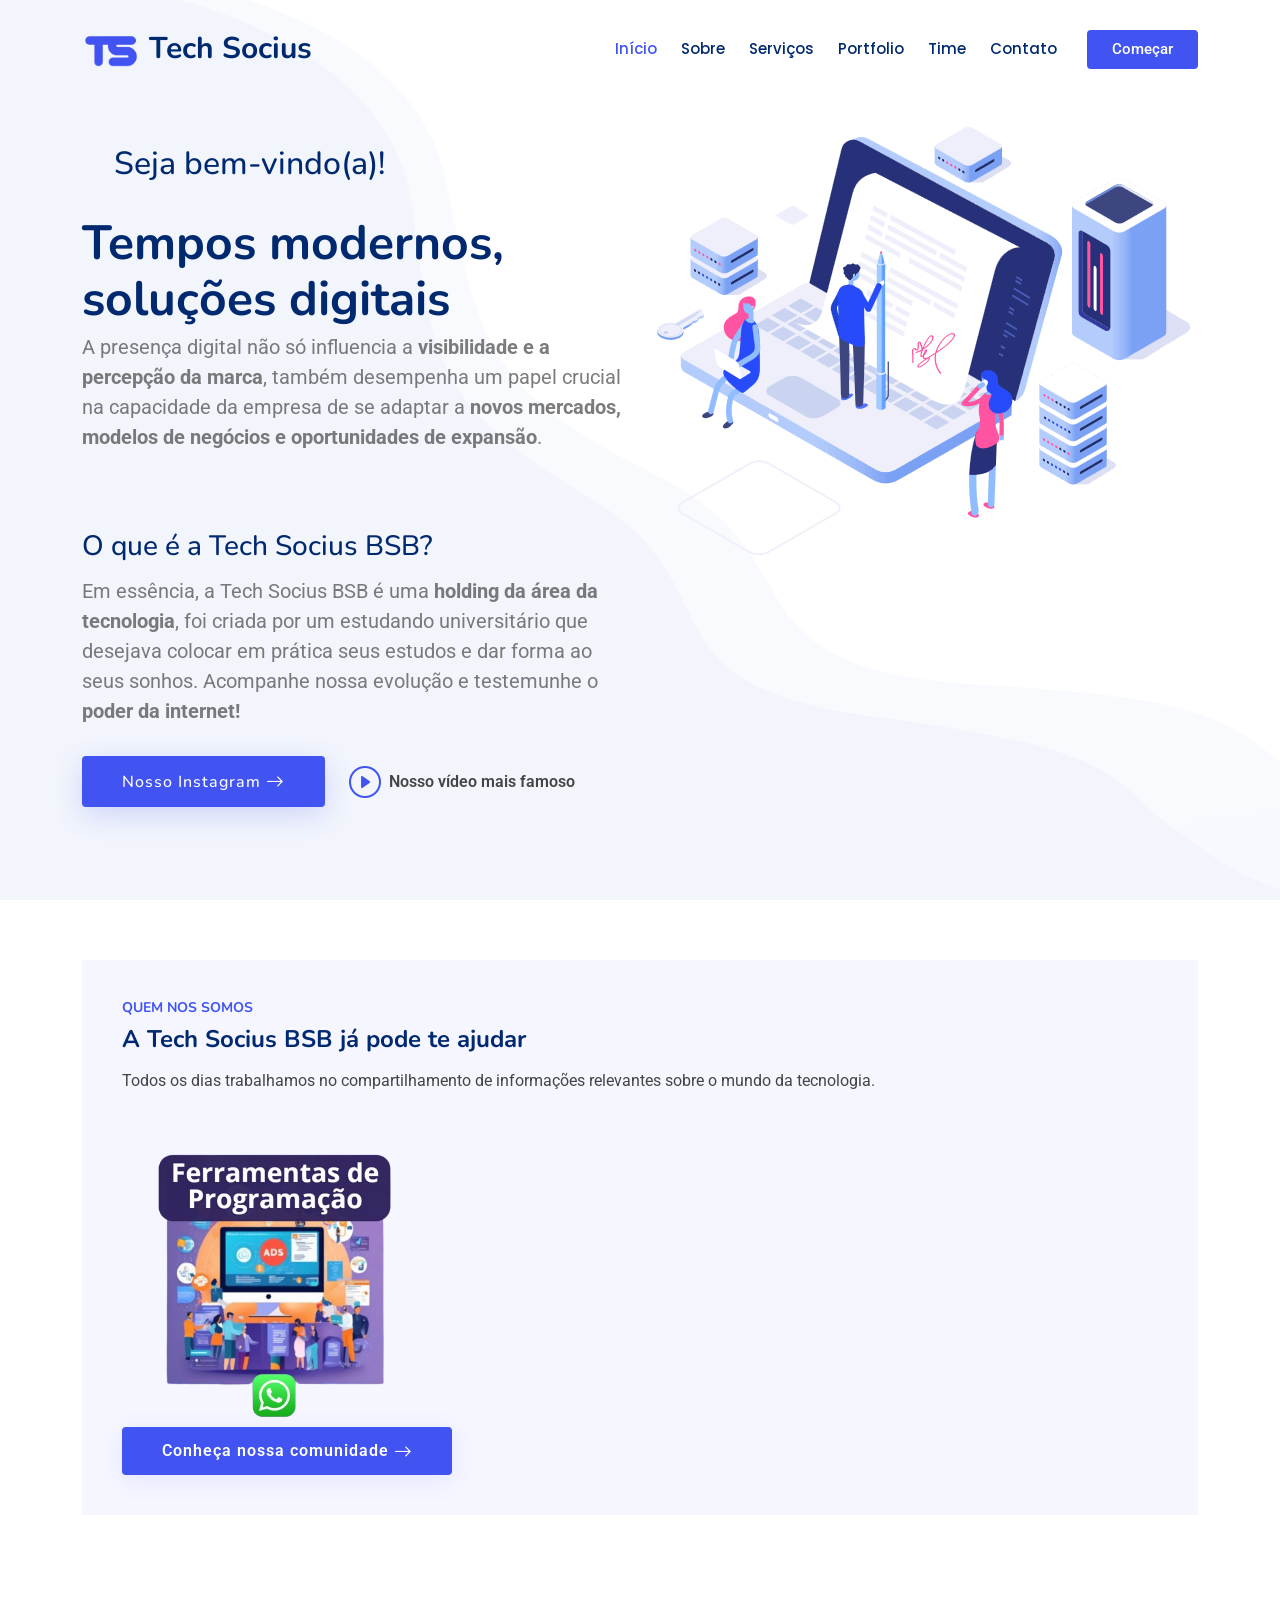
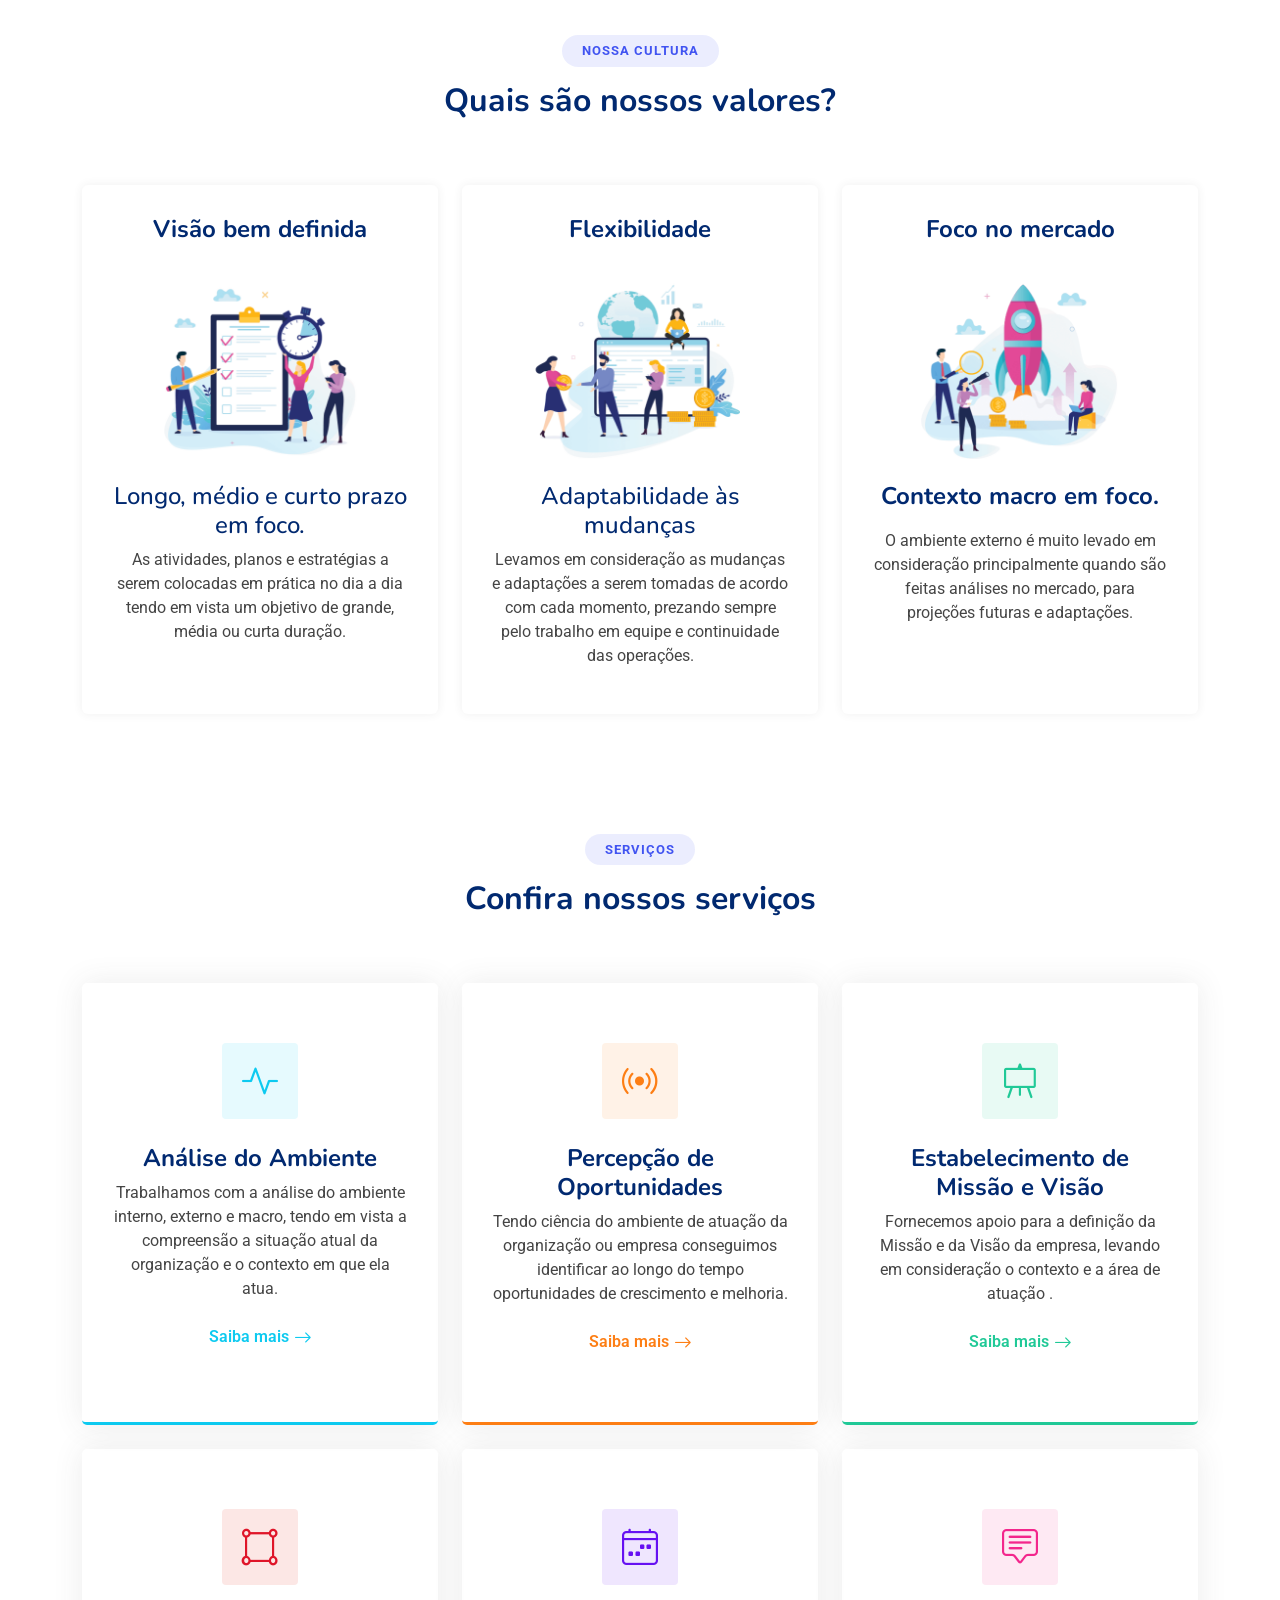
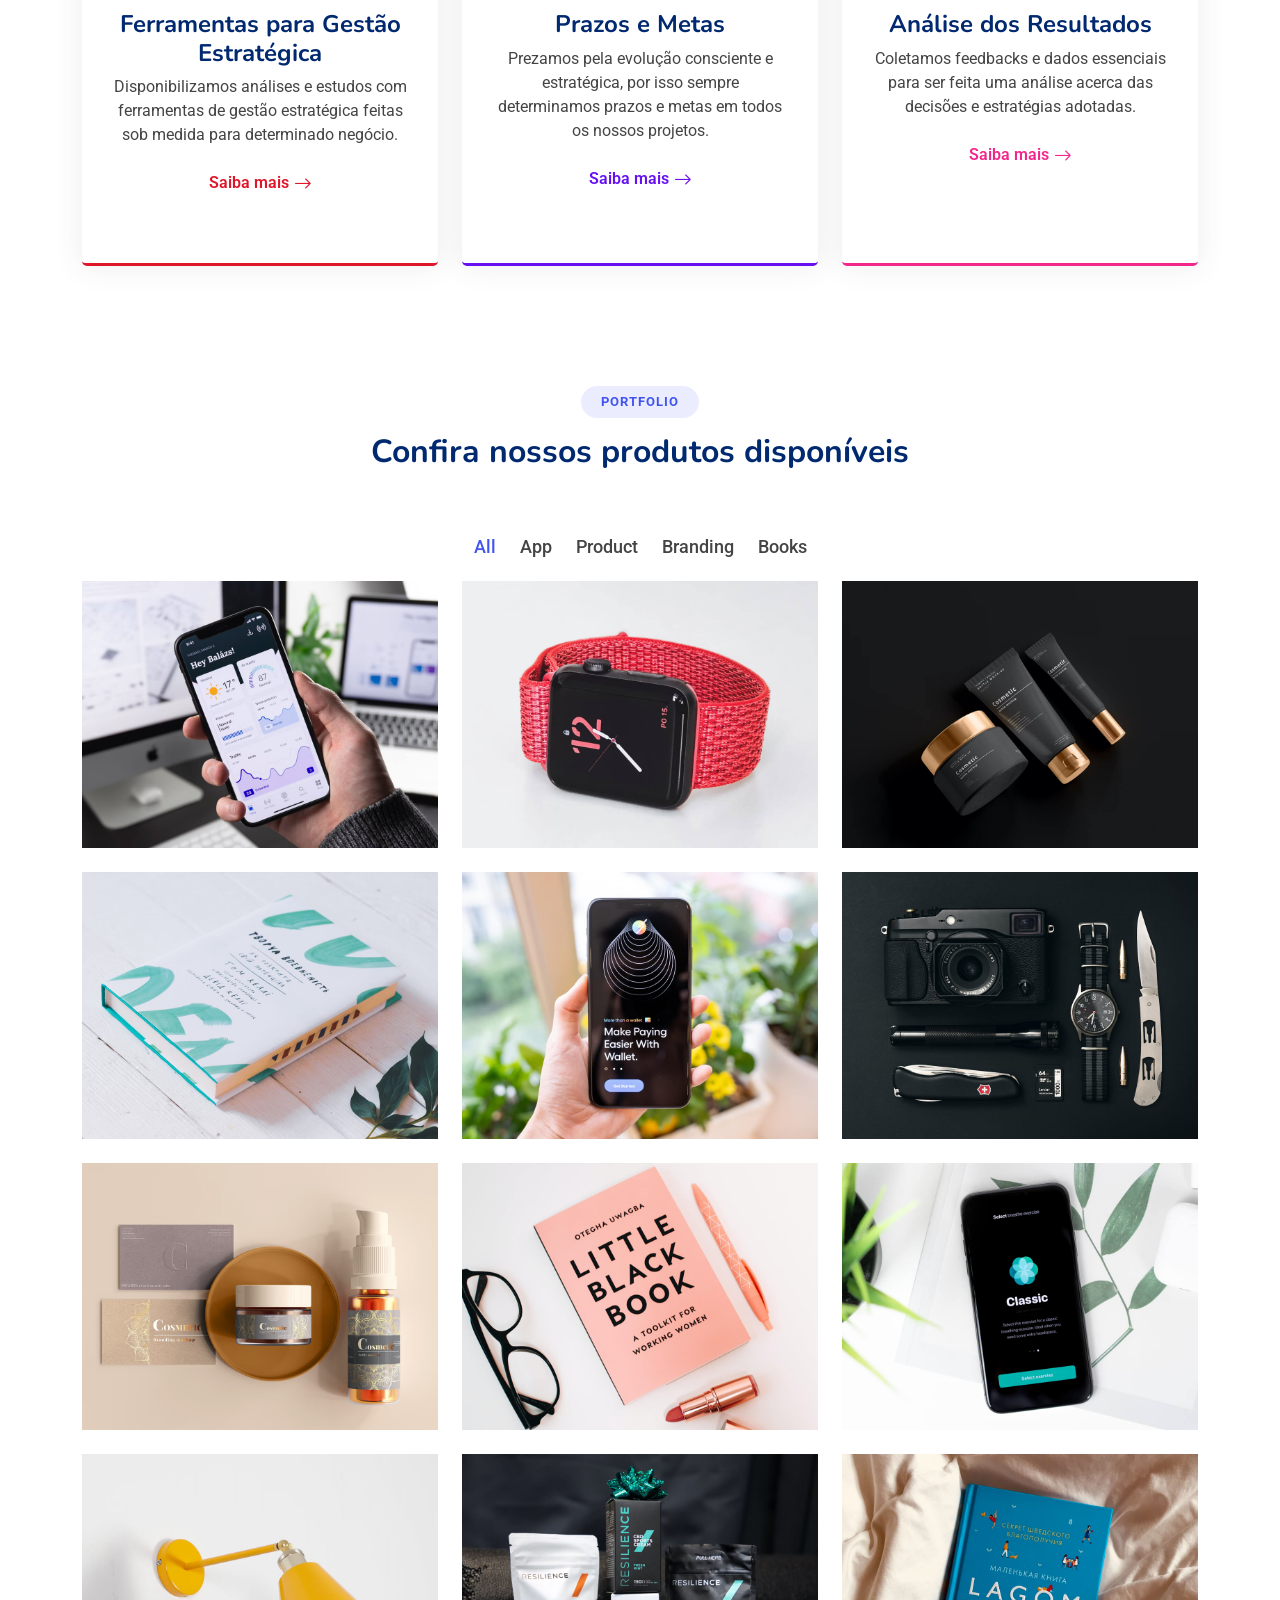
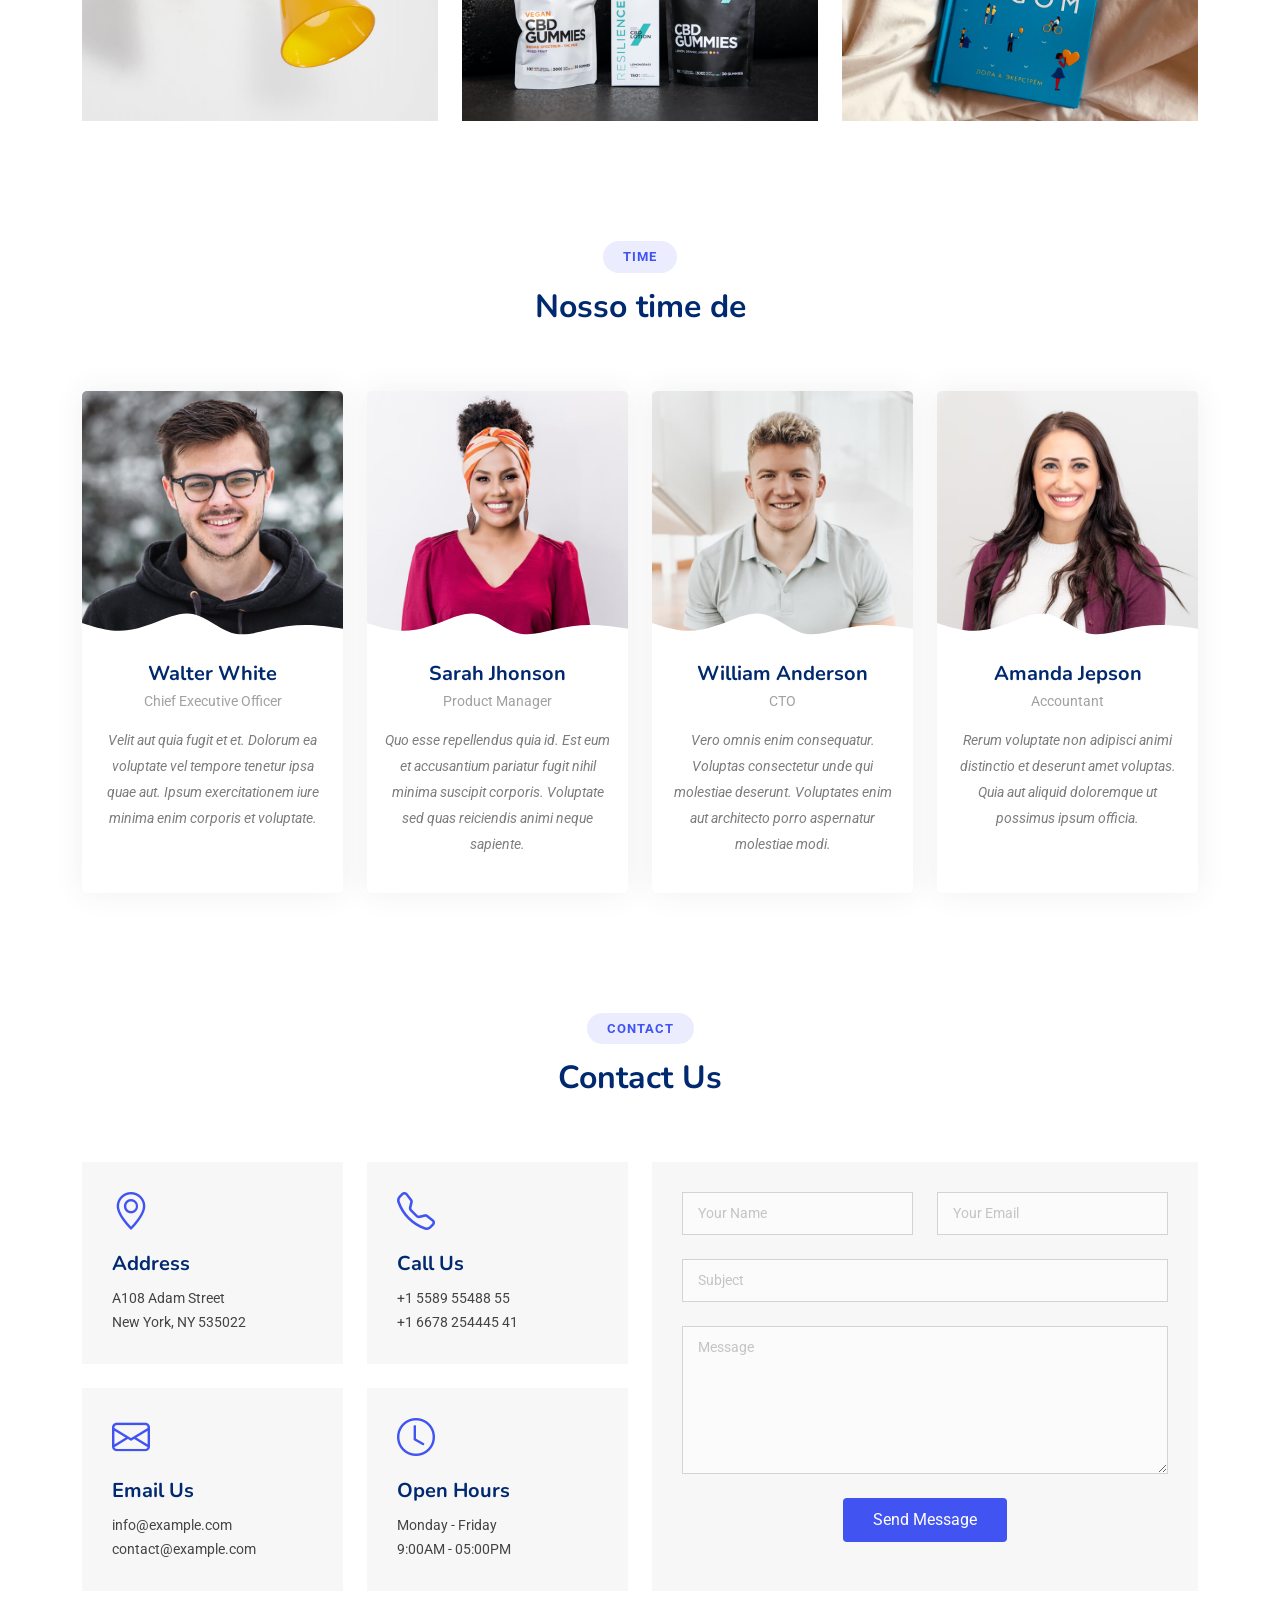
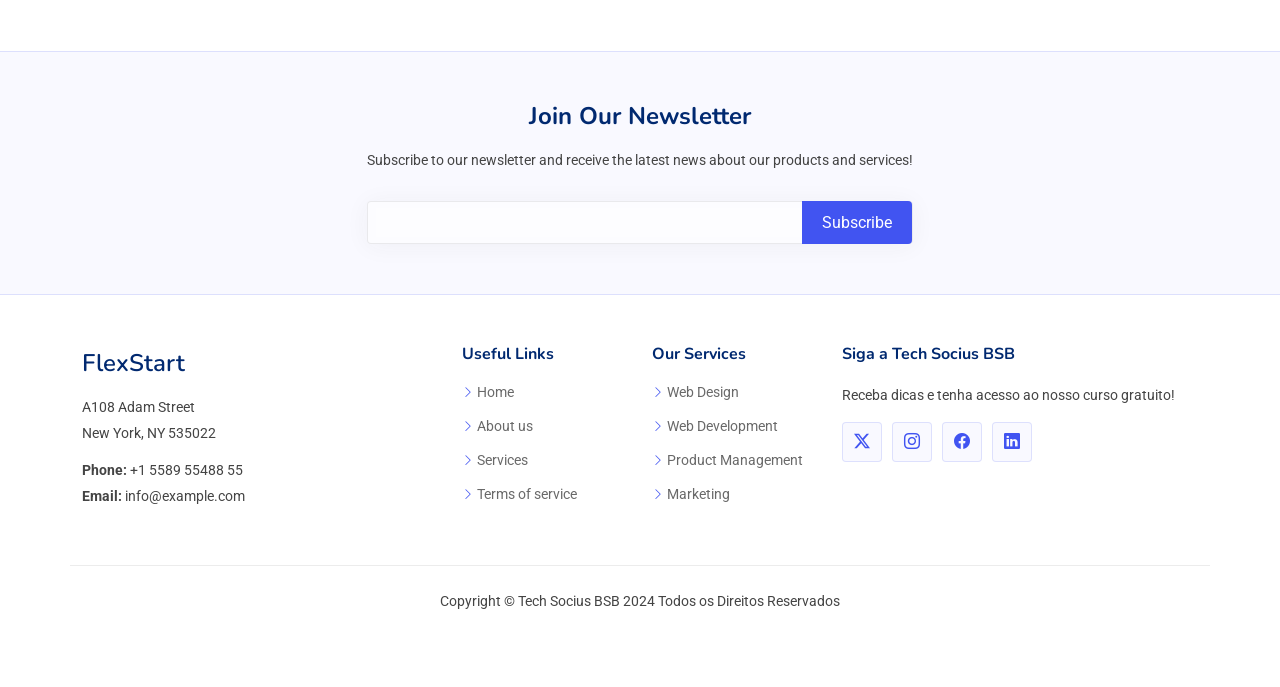
<file: index.html>
<!DOCTYPE html>
<html lang="pt-BR">

<head>
  <meta charset="utf-8">
  <meta content="width=device-width, initial-scale=1.0" name="viewport">
  <title>Tech Socius BSB</title>
  <meta content="" name="description">
  <meta content="" name="keywords">

  <!-- Favicons -->
  <link href="assets/img/favicon.png" rel="icon">

  <!-- Fonts -->
  <link href="https://fonts.googleapis.com" rel="preconnect">
  <link href="https://fonts.gstatic.com" rel="preconnect" crossorigin>
  <link href="https://fonts.googleapis.com/css2?family=Roboto:ital,wght@0,100;0,300;0,400;0,500;0,700;0,900;1,100;1,300;1,400;1,500;1,700;1,900&family=Poppins:ital,wght@0,100;0,200;0,300;0,400;0,500;0,600;0,700;0,800;0,900;1,100;1,200;1,300;1,400;1,500;1,600;1,700;1,800;1,900&family=Nunito:ital,wght@0,200;0,300;0,400;0,500;0,600;0,700;0,800;0,900;1,200;1,300;1,400;1,500;1,600;1,700;1,800;1,900&display=swap" rel="stylesheet">

  <!-- Vendor CSS Files -->
  <link href="assets/vendor/bootstrap/css/bootstrap.min.css" rel="stylesheet">
  <link href="assets/vendor/bootstrap-icons/bootstrap-icons.css" rel="stylesheet">
  <link href="assets/vendor/aos/aos.css" rel="stylesheet">
  <link href="assets/vendor/glightbox/css/glightbox.min.css" rel="stylesheet">
  <link href="assets/vendor/swiper/swiper-bundle.min.css" rel="stylesheet">

  <!-- Main CSS File -->
  <link href="assets/css/main.css" rel="stylesheet">
</head>

<body class="index-page">

  <header id="header" class="header d-flex align-items-center fixed-top">
    <div class="container-fluid container-xl position-relative d-flex align-items-center">

      <a href="index.html" class="logo d-flex align-items-center me-auto">
        <!-- Uncomment the line below if you also wish to use an image logo -->
        <img src="assets/img/logo.png" alt="">
        <h1 class=" sitename">Tech Socius</h1>
      </a>

      <nav id="navmenu" class="navmenu">
        <ul>
          <li><a href="#hero" class="active">Início<br></a></li>
          <li><a href="#about">Sobre</a></li>
          <li><a href="#services">Serviços</a></li>
          <li><a href="#portfolio">Portfolio</a></li>
          <li><a href="#team">Time</a></li>
          <li><a href="#contact">Contato</a></li>
        </ul>
        <i class="mobile-nav-toggle d-xl-none bi bi-list"></i>
      </nav>

      <a class="btn-getstarted flex-md-shrink-0" href="index.html#about">Começar</a>

    </div>
  </header>

  <main class="main">

    <!-- Hero Section -->
    <section id="hero" class="hero section">

      <div class="container">
        <div class="row gy-4">
          <div class="col-lg-6 order-2 order-lg-1 d-flex flex-column justify-content-center">
            
            <h2 style="margin: 2rem;">Seja bem-vindo(a)!</h2>

            <h1 data-aos="fade-up">Tempos modernos, soluções digitais</h1>

            <p data-aos="fade-up" data-aos-delay="100">A presença digital não só influencia a <strong>visibilidade e a percepção da marca</strong>, também desempenha um papel crucial na capacidade da empresa de se adaptar a <strong>novos mercados, modelos de negócios e oportunidades de expansão</strong>.</p>

            <h3 class="mt-5">O que é a Tech Socius BSB?</h3>

            <p>Em essência, a Tech Socius BSB é uma <strong>holding da área da tecnologia</strong>, foi criada por um estudando universitário que desejava colocar em prática seus estudos e dar forma ao seus sonhos. Acompanhe nossa evolução e testemunhe o <strong>poder da internet!</strong></p>

            <div class="d-flex flex-column flex-md-row" data-aos="fade-up" data-aos-delay="200">
              <a target="_blank" href="https://www.instagram.com/techsocius.bsb/" class="btn-get-started">Nosso Instagram <i class="bi bi-arrow-right"></i></a>
              <a href="https://www.instagram.com/p/C6rdFt7PW4-/" class="glightbox btn-watch-video d-flex align-items-center justify-content-center ms-0 ms-md-4 mt-4 mt-md-0"><i class="bi bi-play-circle"></i><span>Nosso vídeo mais famoso</span></a>

            </div>
          </div>
          <div class="col-lg-6 order-1 order-lg-2 hero-img" data-aos="zoom-out">
            <img src="assets/img/hero-img.png" class="img-fluid animated" alt="">
          </div>
        </div>
      </div>

    </section><!-- /Hero Section -->

    <!-- About Section -->
    <section id="about" class="about section">

      <div class="container" data-aos="fade-up">
        <div class="row gx-0">

          <div class="col-lg-12 d-flex flex-column justify-content-center" data-aos="fade-up" data-aos-delay="200">
            <div class="content">
              <h3>Quem nos somos</h3>
              <h2>A Tech Socius BSB já pode te ajudar</h2>
              <p>
                Todos os dias trabalhamos no compartilhamento de informações relevantes sobre o mundo da tecnologia.
              </p>
              <div class="col-lg-6 d-flex align-items-center" data-aos="zoom-out" data-aos-delay="200">
                <img style="width: 19rem;" src="assets/img/about.jpg" class="img-fluid" alt="">
              </div>
              <div class="text-center text-lg-start">
                <a target="_blank" href="https://chat.whatsapp.com/KJ9E1KdNQ6pFxJ7PoWfh7m" class="btn-read-more d-inline-flex align-items-center justify-content-center align-self-center">
                  <span>Conheça nossa comunidade</span>
                  <i class="bi bi-arrow-right"></i>
                </a>
              </div>
            </div>
          </div>

          

        </div>
      </div>

    </section><!-- /About Section -->

     <!-- Values Section -->
     <section id="values" class="values section">

      <!-- Section Title -->
      <div class="container section-title" data-aos="fade-up">
        <h2>Nossa Cultura</h2>
        <p>Quais são nossos valores?<br></p>
      </div><!-- End Section Title -->

      <div class="container">

        <div class="row gy-4">


          <div class="col-lg-4" data-aos="fade-up" data-aos-delay="300">
            <div class="card">
              <h3>Visão bem definida</h3>
              <img src="assets/img/values-3.png" class="img-fluid" alt="">
              <h4>Longo, médio e curto prazo em foco.</h4>
              <p>As atividades, planos e estratégias a serem colocadas em prática no dia a dia tendo em vista um objetivo de grande, média ou curta duração.</p>
            </div>
          </div><!-- End Card Item -->


          <div class="col-lg-4" data-aos="fade-up" data-aos-delay="100">
            <div class="card">
              <h3>Flexibilidade</h3>
              <img src="assets/img/values-1.png" class="img-fluid" alt="">
              <h4>Adaptabilidade às mudanças</h4>
              <p>Levamos em consideração as mudanças e adaptações a serem tomadas de acordo com cada momento, prezando sempre pelo trabalho em equipe e continuidade das operações.</p>
            </div>
          </div><!-- End Card Item -->

          <div class="col-lg-4" data-aos="fade-up" data-aos-delay="200">
            <div class="card">
              <h3>Foco no mercado</h3>
              <img src="assets/img/values-2.png" class="img-fluid" alt="">
              <h3>Contexto macro em foco.</h3>
              <p>O ambiente externo é muito levado em consideração principalmente quando são feitas análises no mercado, para projeções futuras e adaptações.</p>
            </div>
          </div><!-- End Card Item -->

          

        </div>

      </div>

    </section><!-- /Values Section -->


    <!-- Services Section -->
    <section id="services" class="services section">

      <!-- Section Title -->
      <div class="container section-title" data-aos="fade-up">
        <h2>Serviços</h2>
        <p>Confira nossos serviços<br></p>
      </div><!-- End Section Title -->

      <div class="container">

        <div class="row gy-4">

          <div class="col-lg-4 col-md-6" data-aos="fade-up" data-aos-delay="100">
            <div class="service-item item-cyan position-relative">
              <i class="bi bi-activity icon"></i>
              <h3>Análise do Ambiente</h3>
              <p>Trabalhamos com a análise do ambiente interno, externo e macro, tendo em vista a compreensão a situação atual da organização e o contexto em que ela atua.</p>
              <a href="#" class="read-more stretched-link"><span>Saiba mais</span> <i class="bi bi-arrow-right"></i></a>
            </div>
          </div><!-- End Service Item -->

          <div class="col-lg-4 col-md-6" data-aos="fade-up" data-aos-delay="200">
            <div class="service-item item-orange position-relative">
              <i class="bi bi-broadcast icon"></i>
              <h3>Percepção de Oportunidades</h3>
              <p>Tendo ciência do ambiente de atuação da organização ou empresa conseguimos identificar ao longo do tempo oportunidades de crescimento e melhoria.</p>
              <a href="#" class="read-more stretched-link"><span>Saiba mais</span> <i class="bi bi-arrow-right"></i></a>
            </div>
          </div><!-- End Service Item -->

          <div class="col-lg-4 col-md-6" data-aos="fade-up" data-aos-delay="300">
            <div class="service-item item-teal position-relative">
              <i class="bi bi-easel icon"></i>
              <h3>Estabelecimento de Missão e Visão</h3>
              <p>Fornecemos apoio para a definição da Missão e da Visão da empresa, levando em consideração o contexto e a área de atuação .</p>
              <a href="#" class="read-more stretched-link"><span>Saiba mais</span> <i class="bi bi-arrow-right"></i></a>
            </div>
          </div><!-- End Service Item -->

          <div class="col-lg-4 col-md-6" data-aos="fade-up" data-aos-delay="400">
            <div class="service-item item-red position-relative">
              <i class="bi bi-bounding-box-circles icon"></i>
              <h3>Ferramentas para Gestão Estratégica</h3>
              <p>Disponibilizamos análises e estudos com ferramentas de gestão estratégica feitas sob medida para determinado negócio.</p>
              <a href="#" class="read-more stretched-link"><span>Saiba mais</span> <i class="bi bi-arrow-right"></i></a>
            </div>
          </div><!-- End Service Item -->

          <div class="col-lg-4 col-md-6" data-aos="fade-up" data-aos-delay="500">
            <div class="service-item item-indigo position-relative">
              <i class="bi bi-calendar4-week icon"></i>
              <h3>Prazos e Metas</h3>
              <p>Prezamos pela evolução consciente e estratégica, por isso sempre determinamos prazos e metas em todos os nossos projetos.</p>
              <a href="#" class="read-more stretched-link"><span>Saiba mais</span> <i class="bi bi-arrow-right"></i></a>
            </div>
          </div><!-- End Service Item -->

          <div class="col-lg-4 col-md-6" data-aos="fade-up" data-aos-delay="600">
            <div class="service-item item-pink position-relative">
              <i class="bi bi-chat-square-text icon"></i>
              <h3>Análise dos Resultados</h3>
              <p>Coletamos feedbacks e dados essenciais para ser feita uma análise acerca das decisões e estratégias adotadas.</p>
              <a href="#" class="read-more stretched-link"><span>Saiba mais</span> <i class="bi bi-arrow-right"></i></a>
            </div>
          </div><!-- End Service Item -->

        </div>

      </div>

    </section><!-- /Services Section -->


    <!-- Portfolio Section -->
    <section id="portfolio" class="portfolio section">

      <!-- Section Title -->
      <div class="container section-title" data-aos="fade-up">
        <h2>Portfolio</h2>
        <p>Confira nossos produtos disponíveis</p>
      </div><!-- End Section Title -->

      <div class="container">

        <div class="isotope-layout" data-default-filter="*" data-layout="masonry" data-sort="original-order">

          <ul class="portfolio-filters isotope-filters" data-aos="fade-up" data-aos-delay="100">
            <li data-filter="*" class="filter-active">All</li>
            <li data-filter=".filter-app">App</li>
            <li data-filter=".filter-product">Product</li>
            <li data-filter=".filter-branding">Branding</li>
            <li data-filter=".filter-books">Books</li>
          </ul><!-- End Portfolio Filters -->

          <div class="row gy-4 isotope-container" data-aos="fade-up" data-aos-delay="200">

            <div class="col-lg-4 col-md-6 portfolio-item isotope-item filter-app">
              <div class="portfolio-content h-100">
                <img src="assets/img/portfolio/app-1.jpg" class="img-fluid" alt="">
                <div class="portfolio-info">
                  <h4>App 1</h4>
                  <p>Lorem ipsum, dolor sit amet consectetur</p>
                  <a href="assets/img/portfolio/app-1.jpg" title="App 1" data-gallery="portfolio-gallery-app" class="glightbox preview-link"><i class="bi bi-zoom-in"></i></a>
                  <a href="portfolio-details.html" title="More Details" class="details-link"><i class="bi bi-link-45deg"></i></a>
                </div>
              </div>
            </div><!-- End Portfolio Item -->

            <div class="col-lg-4 col-md-6 portfolio-item isotope-item filter-product">
              <div class="portfolio-content h-100">
                <img src="assets/img/portfolio/product-1.jpg" class="img-fluid" alt="">
                <div class="portfolio-info">
                  <h4>Product 1</h4>
                  <p>Lorem ipsum, dolor sit amet consectetur</p>
                  <a href="assets/img/portfolio/product-1.jpg" title="Product 1" data-gallery="portfolio-gallery-product" class="glightbox preview-link"><i class="bi bi-zoom-in"></i></a>
                  <a href="portfolio-details.html" title="More Details" class="details-link"><i class="bi bi-link-45deg"></i></a>
                </div>
              </div>
            </div><!-- End Portfolio Item -->

            <div class="col-lg-4 col-md-6 portfolio-item isotope-item filter-branding">
              <div class="portfolio-content h-100">
                <img src="assets/img/portfolio/branding-1.jpg" class="img-fluid" alt="">
                <div class="portfolio-info">
                  <h4>Branding 1</h4>
                  <p>Lorem ipsum, dolor sit amet consectetur</p>
                  <a href="assets/img/portfolio/branding-1.jpg" title="Branding 1" data-gallery="portfolio-gallery-branding" class="glightbox preview-link"><i class="bi bi-zoom-in"></i></a>
                  <a href="portfolio-details.html" title="More Details" class="details-link"><i class="bi bi-link-45deg"></i></a>
                </div>
              </div>
            </div><!-- End Portfolio Item -->

            <div class="col-lg-4 col-md-6 portfolio-item isotope-item filter-books">
              <div class="portfolio-content h-100">
                <img src="assets/img/portfolio/books-1.jpg" class="img-fluid" alt="">
                <div class="portfolio-info">
                  <h4>Books 1</h4>
                  <p>Lorem ipsum, dolor sit amet consectetur</p>
                  <a href="assets/img/portfolio/books-1.jpg" title="Branding 1" data-gallery="portfolio-gallery-book" class="glightbox preview-link"><i class="bi bi-zoom-in"></i></a>
                  <a href="portfolio-details.html" title="More Details" class="details-link"><i class="bi bi-link-45deg"></i></a>
                </div>
              </div>
            </div><!-- End Portfolio Item -->

            <div class="col-lg-4 col-md-6 portfolio-item isotope-item filter-app">
              <div class="portfolio-content h-100">
                <img src="assets/img/portfolio/app-2.jpg" class="img-fluid" alt="">
                <div class="portfolio-info">
                  <h4>App 2</h4>
                  <p>Lorem ipsum, dolor sit amet consectetur</p>
                  <a href="assets/img/portfolio/app-2.jpg" title="App 2" data-gallery="portfolio-gallery-app" class="glightbox preview-link"><i class="bi bi-zoom-in"></i></a>
                  <a href="portfolio-details.html" title="More Details" class="details-link"><i class="bi bi-link-45deg"></i></a>
                </div>
              </div>
            </div><!-- End Portfolio Item -->

            <div class="col-lg-4 col-md-6 portfolio-item isotope-item filter-product">
              <div class="portfolio-content h-100">
                <img src="assets/img/portfolio/product-2.jpg" class="img-fluid" alt="">
                <div class="portfolio-info">
                  <h4>Product 2</h4>
                  <p>Lorem ipsum, dolor sit amet consectetur</p>
                  <a href="assets/img/portfolio/product-2.jpg" title="Product 2" data-gallery="portfolio-gallery-product" class="glightbox preview-link"><i class="bi bi-zoom-in"></i></a>
                  <a href="portfolio-details.html" title="More Details" class="details-link"><i class="bi bi-link-45deg"></i></a>
                </div>
              </div>
            </div><!-- End Portfolio Item -->

            <div class="col-lg-4 col-md-6 portfolio-item isotope-item filter-branding">
              <div class="portfolio-content h-100">
                <img src="assets/img/portfolio/branding-2.jpg" class="img-fluid" alt="">
                <div class="portfolio-info">
                  <h4>Branding 2</h4>
                  <p>Lorem ipsum, dolor sit amet consectetur</p>
                  <a href="assets/img/portfolio/branding-2.jpg" title="Branding 2" data-gallery="portfolio-gallery-branding" class="glightbox preview-link"><i class="bi bi-zoom-in"></i></a>
                  <a href="portfolio-details.html" title="More Details" class="details-link"><i class="bi bi-link-45deg"></i></a>
                </div>
              </div>
            </div><!-- End Portfolio Item -->

            <div class="col-lg-4 col-md-6 portfolio-item isotope-item filter-books">
              <div class="portfolio-content h-100">
                <img src="assets/img/portfolio/books-2.jpg" class="img-fluid" alt="">
                <div class="portfolio-info">
                  <h4>Books 2</h4>
                  <p>Lorem ipsum, dolor sit amet consectetur</p>
                  <a href="assets/img/portfolio/books-2.jpg" title="Branding 2" data-gallery="portfolio-gallery-book" class="glightbox preview-link"><i class="bi bi-zoom-in"></i></a>
                  <a href="portfolio-details.html" title="More Details" class="details-link"><i class="bi bi-link-45deg"></i></a>
                </div>
              </div>
            </div><!-- End Portfolio Item -->

            <div class="col-lg-4 col-md-6 portfolio-item isotope-item filter-app">
              <div class="portfolio-content h-100">
                <img src="assets/img/portfolio/app-3.jpg" class="img-fluid" alt="">
                <div class="portfolio-info">
                  <h4>App 3</h4>
                  <p>Lorem ipsum, dolor sit amet consectetur</p>
                  <a href="assets/img/portfolio/app-3.jpg" title="App 3" data-gallery="portfolio-gallery-app" class="glightbox preview-link"><i class="bi bi-zoom-in"></i></a>
                  <a href="portfolio-details.html" title="More Details" class="details-link"><i class="bi bi-link-45deg"></i></a>
                </div>
              </div>
            </div><!-- End Portfolio Item -->

            <div class="col-lg-4 col-md-6 portfolio-item isotope-item filter-product">
              <div class="portfolio-content h-100">
                <img src="assets/img/portfolio/product-3.jpg" class="img-fluid" alt="">
                <div class="portfolio-info">
                  <h4>Product 3</h4>
                  <p>Lorem ipsum, dolor sit amet consectetur</p>
                  <a href="assets/img/portfolio/product-3.jpg" title="Product 3" data-gallery="portfolio-gallery-product" class="glightbox preview-link"><i class="bi bi-zoom-in"></i></a>
                  <a href="portfolio-details.html" title="More Details" class="details-link"><i class="bi bi-link-45deg"></i></a>
                </div>
              </div>
            </div><!-- End Portfolio Item -->

            <div class="col-lg-4 col-md-6 portfolio-item isotope-item filter-branding">
              <div class="portfolio-content h-100">
                <img src="assets/img/portfolio/branding-3.jpg" class="img-fluid" alt="">
                <div class="portfolio-info">
                  <h4>Branding 3</h4>
                  <p>Lorem ipsum, dolor sit amet consectetur</p>
                  <a href="assets/img/portfolio/branding-3.jpg" title="Branding 2" data-gallery="portfolio-gallery-branding" class="glightbox preview-link"><i class="bi bi-zoom-in"></i></a>
                  <a href="portfolio-details.html" title="More Details" class="details-link"><i class="bi bi-link-45deg"></i></a>
                </div>
              </div>
            </div><!-- End Portfolio Item -->

            <div class="col-lg-4 col-md-6 portfolio-item isotope-item filter-books">
              <div class="portfolio-content h-100">
                <img src="assets/img/portfolio/books-3.jpg" class="img-fluid" alt="">
                <div class="portfolio-info">
                  <h4>Books 3</h4>
                  <p>Lorem ipsum, dolor sit amet consectetur</p>
                  <a href="assets/img/portfolio/books-3.jpg" title="Branding 3" data-gallery="portfolio-gallery-book" class="glightbox preview-link"><i class="bi bi-zoom-in"></i></a>
                  <a href="portfolio-details.html" title="More Details" class="details-link"><i class="bi bi-link-45deg"></i></a>
                </div>
              </div>
            </div><!-- End Portfolio Item -->

          </div><!-- End Portfolio Container -->

        </div>

      </div>

    </section><!-- /Portfolio Section -->


    <!-- Team Section -->
    <section id="team" class="team section">

      <!-- Section Title -->
      <div class="container section-title" data-aos="fade-up">
        <h2>Time</h2>
        <p>Nosso time de </p>
      </div><!-- End Section Title -->

      <div class="container">

        <div class="row gy-4">

          <div class="col-lg-3 col-md-6 d-flex align-items-stretch" data-aos="fade-up" data-aos-delay="100">
            <div class="team-member">
              <div class="member-img">
                <img src="assets/img/team/team-1.jpg" class="img-fluid" alt="">
                <div class="social">
                  <a href=""><i class="bi bi-twitter-x"></i></a>
                  <a href=""><i class="bi bi-facebook"></i></a>
                  <a href=""><i class="bi bi-instagram"></i></a>
                  <a href=""><i class="bi bi-linkedin"></i></a>
                </div>
              </div>
              <div class="member-info">
                <h4>Walter White</h4>
                <span>Chief Executive Officer</span>
                <p>Velit aut quia fugit et et. Dolorum ea voluptate vel tempore tenetur ipsa quae aut. Ipsum exercitationem iure minima enim corporis et voluptate.</p>
              </div>
            </div>
          </div><!-- End Team Member -->

          <div class="col-lg-3 col-md-6 d-flex align-items-stretch" data-aos="fade-up" data-aos-delay="200">
            <div class="team-member">
              <div class="member-img">
                <img src="assets/img/team/team-2.jpg" class="img-fluid" alt="">
                <div class="social">
                  <a href=""><i class="bi bi-twitter-x"></i></a>
                  <a href=""><i class="bi bi-facebook"></i></a>
                  <a href=""><i class="bi bi-instagram"></i></a>
                  <a href=""><i class="bi bi-linkedin"></i></a>
                </div>
              </div>
              <div class="member-info">
                <h4>Sarah Jhonson</h4>
                <span>Product Manager</span>
                <p>Quo esse repellendus quia id. Est eum et accusantium pariatur fugit nihil minima suscipit corporis. Voluptate sed quas reiciendis animi neque sapiente.</p>
              </div>
            </div>
          </div><!-- End Team Member -->

          <div class="col-lg-3 col-md-6 d-flex align-items-stretch" data-aos="fade-up" data-aos-delay="300">
            <div class="team-member">
              <div class="member-img">
                <img src="assets/img/team/team-3.jpg" class="img-fluid" alt="">
                <div class="social">
                  <a href=""><i class="bi bi-twitter-x"></i></a>
                  <a href=""><i class="bi bi-facebook"></i></a>
                  <a href=""><i class="bi bi-instagram"></i></a>
                  <a href=""><i class="bi bi-linkedin"></i></a>
                </div>
              </div>
              <div class="member-info">
                <h4>William Anderson</h4>
                <span>CTO</span>
                <p>Vero omnis enim consequatur. Voluptas consectetur unde qui molestiae deserunt. Voluptates enim aut architecto porro aspernatur molestiae modi.</p>
              </div>
            </div>
          </div><!-- End Team Member -->

          <div class="col-lg-3 col-md-6 d-flex align-items-stretch" data-aos="fade-up" data-aos-delay="400">
            <div class="team-member">
              <div class="member-img">
                <img src="assets/img/team/team-4.jpg" class="img-fluid" alt="">
                <div class="social">
                  <a href=""><i class="bi bi-twitter-x"></i></a>
                  <a href=""><i class="bi bi-facebook"></i></a>
                  <a href=""><i class="bi bi-instagram"></i></a>
                  <a href=""><i class="bi bi-linkedin"></i></a>
                </div>
              </div>
              <div class="member-info">
                <h4>Amanda Jepson</h4>
                <span>Accountant</span>
                <p>Rerum voluptate non adipisci animi distinctio et deserunt amet voluptas. Quia aut aliquid doloremque ut possimus ipsum officia.</p>
              </div>
            </div>
          </div><!-- End Team Member -->

        </div>

      </div>

    </section><!-- /Team Section -->

    <!-- Contact Section -->
    <section id="contact" class="contact section">

      <!-- Section Title -->
      <div class="container section-title" data-aos="fade-up">
        <h2>Contact</h2>
        <p>Contact Us</p>
      </div><!-- End Section Title -->

      <div class="container" data-aos="fade-up" data-aos-delay="100">

        <div class="row gy-4">

          <div class="col-lg-6">

            <div class="row gy-4">
              <div class="col-md-6">
                <div class="info-item" data-aos="fade" data-aos-delay="200">
                  <i class="bi bi-geo-alt"></i>
                  <h3>Address</h3>
                  <p>A108 Adam Street</p>
                  <p>New York, NY 535022</p>
                </div>
              </div><!-- End Info Item -->

              <div class="col-md-6">
                <div class="info-item" data-aos="fade" data-aos-delay="300">
                  <i class="bi bi-telephone"></i>
                  <h3>Call Us</h3>
                  <p>+1 5589 55488 55</p>
                  <p>+1 6678 254445 41</p>
                </div>
              </div><!-- End Info Item -->

              <div class="col-md-6">
                <div class="info-item" data-aos="fade" data-aos-delay="400">
                  <i class="bi bi-envelope"></i>
                  <h3>Email Us</h3>
                  <p>info@example.com</p>
                  <p>contact@example.com</p>
                </div>
              </div><!-- End Info Item -->

              <div class="col-md-6">
                <div class="info-item" data-aos="fade" data-aos-delay="500">
                  <i class="bi bi-clock"></i>
                  <h3>Open Hours</h3>
                  <p>Monday - Friday</p>
                  <p>9:00AM - 05:00PM</p>
                </div>
              </div><!-- End Info Item -->

            </div>

          </div>

          <div class="col-lg-6">
            <form action="forms/contact.php" method="post" class="php-email-form" data-aos="fade-up" data-aos-delay="200">
              <div class="row gy-4">

                <div class="col-md-6">
                  <input type="text" name="name" class="form-control" placeholder="Your Name" required="">
                </div>

                <div class="col-md-6 ">
                  <input type="email" class="form-control" name="email" placeholder="Your Email" required="">
                </div>

                <div class="col-md-12">
                  <input type="text" class="form-control" name="subject" placeholder="Subject" required="">
                </div>

                <div class="col-md-12">
                  <textarea class="form-control" name="message" rows="6" placeholder="Message" required=""></textarea>
                </div>

                <div class="col-md-12 text-center">
                  <div class="loading">Loading</div>
                  <div class="error-message"></div>
                  <div class="sent-message">Your message has been sent. Thank you!</div>

                  <button type="submit">Send Message</button>
                </div>

              </div>
            </form>
          </div><!-- End Contact Form -->

        </div>

      </div>

    </section><!-- /Contact Section -->

  </main>

  <footer id="footer" class="footer">

    <div class="footer-newsletter">
      <div class="container">
        <div class="row justify-content-center text-center">
          <div class="col-lg-6">
            <h4>Join Our Newsletter</h4>
            <p>Subscribe to our newsletter and receive the latest news about our products and services!</p>
            <form action="forms/newsletter.php" method="post" class="php-email-form">
              <div class="newsletter-form"><input type="email" name="email"><input type="submit" value="Subscribe"></div>
              <div class="loading">Loading</div>
              <div class="error-message"></div>
              <div class="sent-message">Your subscription request has been sent. Thank you!</div>
            </form>
          </div>
        </div>
      </div>
    </div>

    <div class="container footer-top">
      <div class="row gy-4">
        <div class="col-lg-4 col-md-6 footer-about">
          <a href="index.html" class="d-flex align-items-center">
            <span class="sitename">FlexStart</span>
          </a>
          <div class="footer-contact pt-3">
            <p>A108 Adam Street</p>
            <p>New York, NY 535022</p>
            <p class="mt-3"><strong>Phone:</strong> <span>+1 5589 55488 55</span></p>
            <p><strong>Email:</strong> <span>info@example.com</span></p>
          </div>
        </div>

        <div class="col-lg-2 col-md-3 footer-links">
          <h4>Useful Links</h4>
          <ul>
            <li><i class="bi bi-chevron-right"></i> <a href="#">Home</a></li>
            <li><i class="bi bi-chevron-right"></i> <a href="#">About us</a></li>
            <li><i class="bi bi-chevron-right"></i> <a href="#">Services</a></li>
            <li><i class="bi bi-chevron-right"></i> <a href="#">Terms of service</a></li>
          </ul>
        </div>

        <div class="col-lg-2 col-md-3 footer-links">
          <h4>Our Services</h4>
          <ul>
            <li><i class="bi bi-chevron-right"></i> <a href="#">Web Design</a></li>
            <li><i class="bi bi-chevron-right"></i> <a href="#">Web Development</a></li>
            <li><i class="bi bi-chevron-right"></i> <a href="#">Product Management</a></li>
            <li><i class="bi bi-chevron-right"></i> <a href="#">Marketing</a></li>
          </ul>
        </div>

        <div class="col-lg-4 col-md-12">
          <h4>Siga a Tech Socius BSB</h4>
          <p>Receba dicas e tenha acesso ao nosso curso gratuito!</p>
          <div class="social-links d-flex">
            <a href=""><i class="bi bi-twitter-x"></i></a>
            <a href="https://www.instagram.com/techsocius.bsb/"><i class="bi bi-instagram"></i></a>
            <a href="https://web.facebook.com/techsocius.bsb/"><i class="bi bi-facebook"></i></a>
            <a href=""><i class="bi bi-linkedin"></i></a>
          </div>
        </div>

      </div>
    </div>

    <div class="container copyright text-center mt-4">
      <p> <span>Copyright</span> © Tech Socius BSB 2024 <span>Todos os Direitos Reservados</span></p>

  </footer>

  <!-- Scroll Top -->
  <a href="#" id="scroll-top" class="scroll-top d-flex align-items-center justify-content-center"><i class="bi bi-arrow-up-short"></i></a>

  <!-- Vendor JS Files -->
  <script src="assets/vendor/bootstrap/js/bootstrap.bundle.min.js"></script>
  <script src="assets/vendor/php-email-form/validate.js"></script>
  <script src="assets/vendor/aos/aos.js"></script>
  <script src="assets/vendor/glightbox/js/glightbox.min.js"></script>
  <script src="assets/vendor/purecounter/purecounter_vanilla.js"></script>
  <script src="assets/vendor/imagesloaded/imagesloaded.pkgd.min.js"></script>
  <script src="assets/vendor/isotope-layout/isotope.pkgd.min.js"></script>
  <script src="assets/vendor/swiper/swiper-bundle.min.js"></script>

  <!-- Main JS File -->
  <script src="assets/js/main.js"></script>

</body>

</html>
</file>
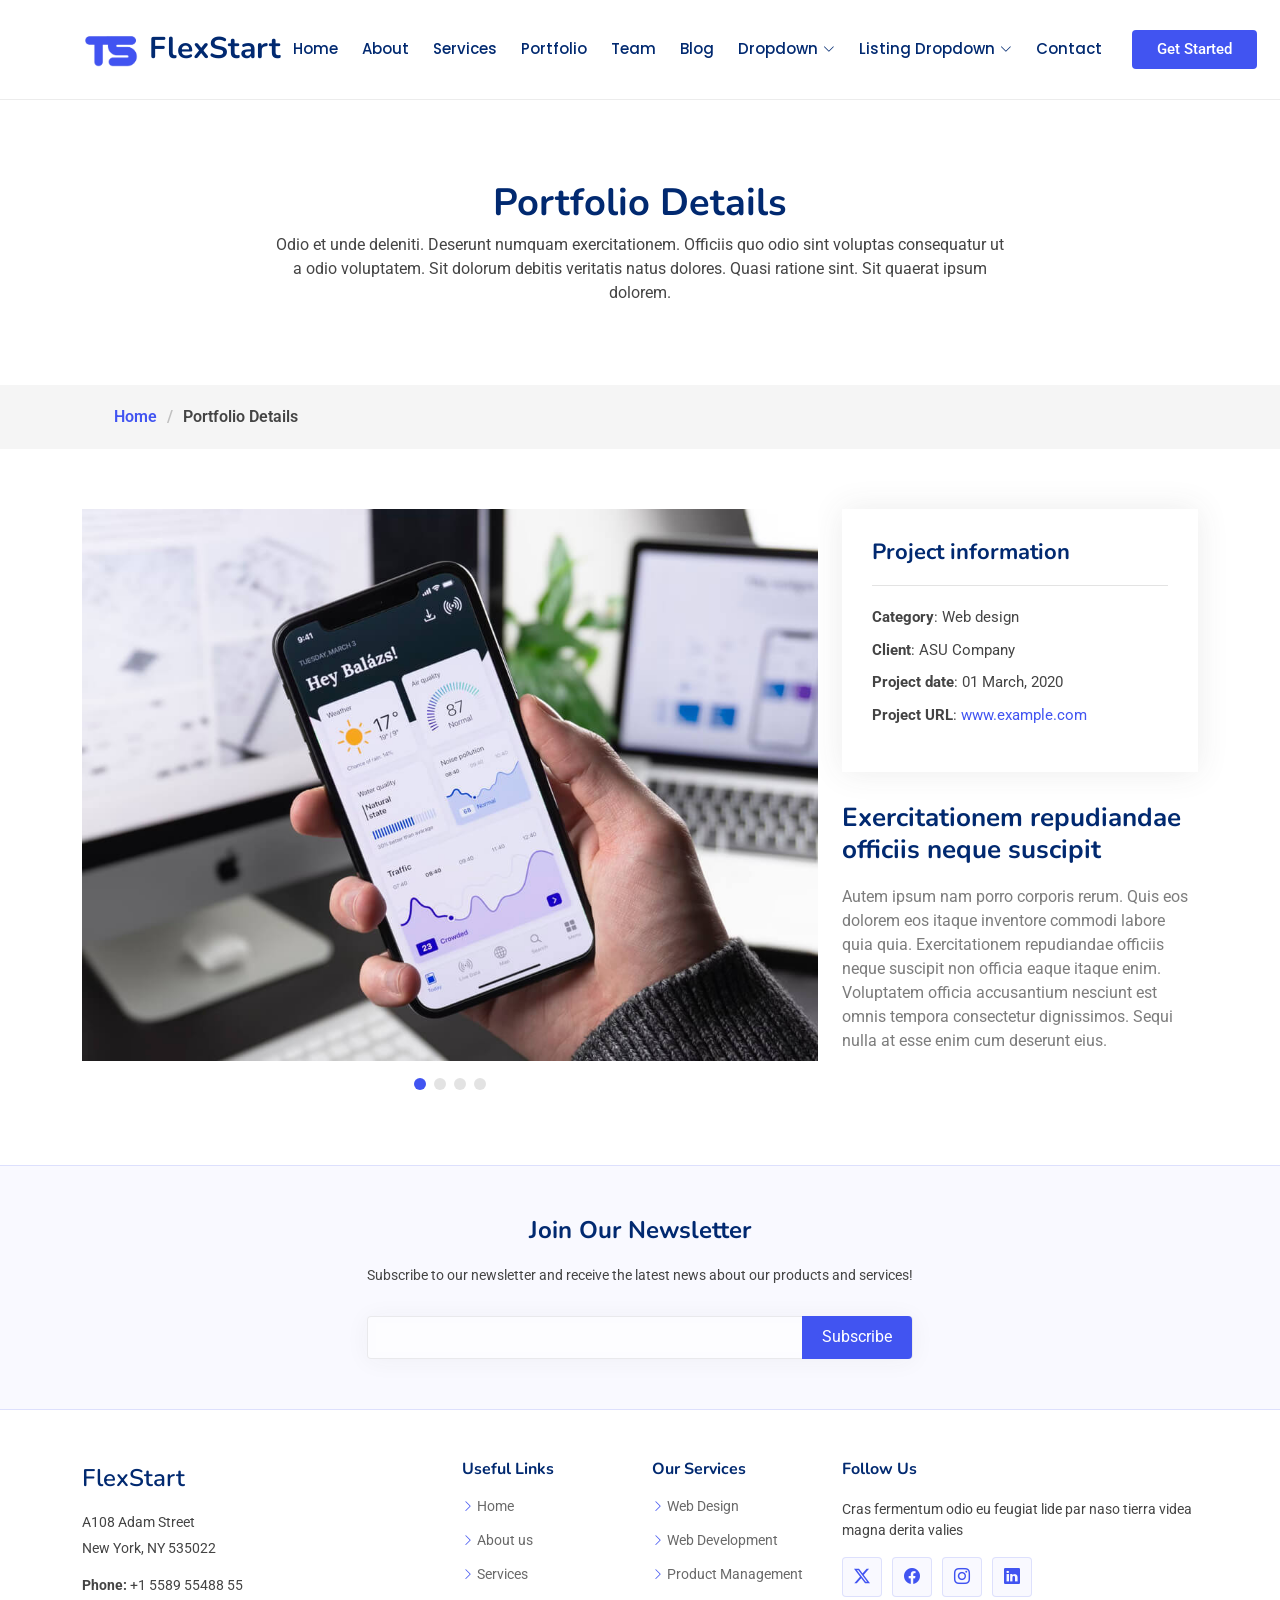
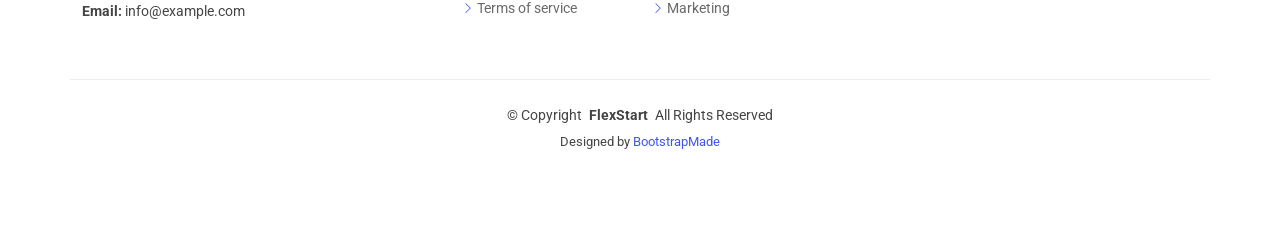
<file: portfolio-details.html>
<!DOCTYPE html>
<html lang="en">

<head>
  <meta charset="utf-8">
  <meta content="width=device-width, initial-scale=1.0" name="viewport">
  <title>Portfolio Details - FlexStart Bootstrap Template</title>
  <meta content="" name="description">
  <meta content="" name="keywords">

  <!-- Favicons -->
  <link href="assets/img/favicon.png" rel="icon">
  <link href="assets/img/apple-touch-icon.png" rel="apple-touch-icon">

  <!-- Fonts -->
  <link href="https://fonts.googleapis.com" rel="preconnect">
  <link href="https://fonts.gstatic.com" rel="preconnect" crossorigin>
  <link href="https://fonts.googleapis.com/css2?family=Roboto:ital,wght@0,100;0,300;0,400;0,500;0,700;0,900;1,100;1,300;1,400;1,500;1,700;1,900&family=Poppins:ital,wght@0,100;0,200;0,300;0,400;0,500;0,600;0,700;0,800;0,900;1,100;1,200;1,300;1,400;1,500;1,600;1,700;1,800;1,900&family=Nunito:ital,wght@0,200;0,300;0,400;0,500;0,600;0,700;0,800;0,900;1,200;1,300;1,400;1,500;1,600;1,700;1,800;1,900&display=swap" rel="stylesheet">

  <!-- Vendor CSS Files -->
  <link href="assets/vendor/bootstrap/css/bootstrap.min.css" rel="stylesheet">
  <link href="assets/vendor/bootstrap-icons/bootstrap-icons.css" rel="stylesheet">
  <link href="assets/vendor/aos/aos.css" rel="stylesheet">
  <link href="assets/vendor/glightbox/css/glightbox.min.css" rel="stylesheet">
  <link href="assets/vendor/swiper/swiper-bundle.min.css" rel="stylesheet">

  <!-- Main CSS File -->
  <link href="assets/css/main.css" rel="stylesheet">

  <!-- =======================================================
  * Template Name: FlexStart
  * Template URL: https://bootstrapmade.com/flexstart-bootstrap-startup-template/
  * Updated: Jun 06 2024 with Bootstrap v5.3.3
  * Author: BootstrapMade.com
  * License: https://bootstrapmade.com/license/
  ======================================================== -->
</head>

<body class="portfolio-details-page">

  <header id="header" class="header d-flex align-items-center sticky-top">
    <div class="container-fluid container-xl position-relative d-flex align-items-center">

      <a href="index.html" class="logo d-flex align-items-center me-auto">
        <!-- Uncomment the line below if you also wish to use an image logo -->
        <img src="assets/img/logo.png" alt="">
        <h1 class="sitename">FlexStart</h1>
      </a>

      <nav id="navmenu" class="navmenu">
        <ul>
          <li><a href="#hero">Home<br></a></li>
          <li><a href="#about">About</a></li>
          <li><a href="#services">Services</a></li>
          <li><a href="#portfolio">Portfolio</a></li>
          <li><a href="#team">Team</a></li>
          <li><a href="blog.html">Blog</a></li>
          <li class="dropdown"><a href="#"><span>Dropdown</span> <i class="bi bi-chevron-down toggle-dropdown"></i></a>
            <ul>
              <li><a href="#">Dropdown 1</a></li>
              <li class="dropdown"><a href="#"><span>Deep Dropdown</span> <i class="bi bi-chevron-down toggle-dropdown"></i></a>
                <ul>
                  <li><a href="#">Deep Dropdown 1</a></li>
                  <li><a href="#">Deep Dropdown 2</a></li>
                  <li><a href="#">Deep Dropdown 3</a></li>
                  <li><a href="#">Deep Dropdown 4</a></li>
                  <li><a href="#">Deep Dropdown 5</a></li>
                </ul>
              </li>
              <li><a href="#">Dropdown 2</a></li>
              <li><a href="#">Dropdown 3</a></li>
              <li><a href="#">Dropdown 4</a></li>
            </ul>
          </li>
          <li class="listing-dropdown"><a href="#"><span>Listing Dropdown</span> <i class="bi bi-chevron-down toggle-dropdown"></i></a>
            <ul>
              <li>
                <a href="#">Column 1 link 1</a>
                <a href="#">Column 1 link 2</a>
                <a href="#">Column 1 link 3</a>
              </li>
              <li>
                <a href="#">Column 2 link 1</a>
                <a href="#">Column 2 link 2</a>
                <a href="#">Column 3 link 3</a>
              </li>
              <li>
                <a href="#">Column 3 link 1</a>
                <a href="#">Column 3 link 2</a>
                <a href="#">Column 3 link 3</a>
              </li>
              <li>
                <a href="#">Column 4 link 1</a>
                <a href="#">Column 4 link 2</a>
                <a href="#">Column 4 link 3</a>
              </li>
              <li>
                <a href="#">Column 5 link 1</a>
                <a href="#">Column 5 link 2</a>
                <a href="#">Column 5 link 3</a>
              </li>
            </ul>
          </li>
          <li><a href="#contact">Contact</a></li>
        </ul>
        <i class="mobile-nav-toggle d-xl-none bi bi-list"></i>
      </nav>

      <a class="btn-getstarted flex-md-shrink-0" href="index.html#about">Get Started</a>

    </div>
  </header>

  <main class="main">

    <!-- Page Title -->
    <div class="page-title" data-aos="fade">
      <div class="heading">
        <div class="container">
          <div class="row d-flex justify-content-center text-center">
            <div class="col-lg-8">
              <h1>Portfolio Details</h1>
              <p class="mb-0">Odio et unde deleniti. Deserunt numquam exercitationem. Officiis quo odio sint voluptas consequatur ut a odio voluptatem. Sit dolorum debitis veritatis natus dolores. Quasi ratione sint. Sit quaerat ipsum dolorem.</p>
            </div>
          </div>
        </div>
      </div>
      <nav class="breadcrumbs">
        <div class="container">
          <ol>
            <li><a href="index.html">Home</a></li>
            <li class="current">Portfolio Details</li>
          </ol>
        </div>
      </nav>
    </div><!-- End Page Title -->

    <!-- Portfolio Details Section -->
    <section id="portfolio-details" class="portfolio-details section">

      <div class="container" data-aos="fade-up" data-aos-delay="100">

        <div class="row gy-4">

          <div class="col-lg-8">
            <div class="portfolio-details-slider swiper">

              <script type="application/json" class="swiper-config">
                {
                  "loop": true,
                  "speed": 600,
                  "autoplay": {
                    "delay": 5000
                  },
                  "slidesPerView": "auto",
                  "pagination": {
                    "el": ".swiper-pagination",
                    "type": "bullets",
                    "clickable": true
                  }
                }
              </script>

              <div class="swiper-wrapper align-items-center">

                <div class="swiper-slide">
                  <img src="assets/img/portfolio/app-1.jpg" alt="">
                </div>

                <div class="swiper-slide">
                  <img src="assets/img/portfolio/product-1.jpg" alt="">
                </div>

                <div class="swiper-slide">
                  <img src="assets/img/portfolio/branding-1.jpg" alt="">
                </div>

                <div class="swiper-slide">
                  <img src="assets/img/portfolio/books-1.jpg" alt="">
                </div>

              </div>
              <div class="swiper-pagination"></div>
            </div>
          </div>

          <div class="col-lg-4">
            <div class="portfolio-info" data-aos="fade-up" data-aos-delay="200">
              <h3>Project information</h3>
              <ul>
                <li><strong>Category</strong>: Web design</li>
                <li><strong>Client</strong>: ASU Company</li>
                <li><strong>Project date</strong>: 01 March, 2020</li>
                <li><strong>Project URL</strong>: <a href="#">www.example.com</a></li>
              </ul>
            </div>
            <div class="portfolio-description" data-aos="fade-up" data-aos-delay="300">
              <h2>Exercitationem repudiandae officiis neque suscipit</h2>
              <p>
                Autem ipsum nam porro corporis rerum. Quis eos dolorem eos itaque inventore commodi labore quia quia. Exercitationem repudiandae officiis neque suscipit non officia eaque itaque enim. Voluptatem officia accusantium nesciunt est omnis tempora consectetur dignissimos. Sequi nulla at esse enim cum deserunt eius.
              </p>
            </div>
          </div>

        </div>

      </div>

    </section><!-- /Portfolio Details Section -->

  </main>

  <footer id="footer" class="footer">

    <div class="footer-newsletter">
      <div class="container">
        <div class="row justify-content-center text-center">
          <div class="col-lg-6">
            <h4>Join Our Newsletter</h4>
            <p>Subscribe to our newsletter and receive the latest news about our products and services!</p>
            <form action="forms/newsletter.php" method="post" class="php-email-form">
              <div class="newsletter-form"><input type="email" name="email"><input type="submit" value="Subscribe"></div>
              <div class="loading">Loading</div>
              <div class="error-message"></div>
              <div class="sent-message">Your subscription request has been sent. Thank you!</div>
            </form>
          </div>
        </div>
      </div>
    </div>

    <div class="container footer-top">
      <div class="row gy-4">
        <div class="col-lg-4 col-md-6 footer-about">
          <a href="index.html" class="d-flex align-items-center">
            <span class="sitename">FlexStart</span>
          </a>
          <div class="footer-contact pt-3">
            <p>A108 Adam Street</p>
            <p>New York, NY 535022</p>
            <p class="mt-3"><strong>Phone:</strong> <span>+1 5589 55488 55</span></p>
            <p><strong>Email:</strong> <span>info@example.com</span></p>
          </div>
        </div>

        <div class="col-lg-2 col-md-3 footer-links">
          <h4>Useful Links</h4>
          <ul>
            <li><i class="bi bi-chevron-right"></i> <a href="#">Home</a></li>
            <li><i class="bi bi-chevron-right"></i> <a href="#">About us</a></li>
            <li><i class="bi bi-chevron-right"></i> <a href="#">Services</a></li>
            <li><i class="bi bi-chevron-right"></i> <a href="#">Terms of service</a></li>
          </ul>
        </div>

        <div class="col-lg-2 col-md-3 footer-links">
          <h4>Our Services</h4>
          <ul>
            <li><i class="bi bi-chevron-right"></i> <a href="#">Web Design</a></li>
            <li><i class="bi bi-chevron-right"></i> <a href="#">Web Development</a></li>
            <li><i class="bi bi-chevron-right"></i> <a href="#">Product Management</a></li>
            <li><i class="bi bi-chevron-right"></i> <a href="#">Marketing</a></li>
          </ul>
        </div>

        <div class="col-lg-4 col-md-12">
          <h4>Follow Us</h4>
          <p>Cras fermentum odio eu feugiat lide par naso tierra videa magna derita valies</p>
          <div class="social-links d-flex">
            <a href=""><i class="bi bi-twitter-x"></i></a>
            <a href=""><i class="bi bi-facebook"></i></a>
            <a href=""><i class="bi bi-instagram"></i></a>
            <a href=""><i class="bi bi-linkedin"></i></a>
          </div>
        </div>

      </div>
    </div>

    <div class="container copyright text-center mt-4">
      <p>© <span>Copyright</span> <strong class="px-1 sitename">FlexStart</strong> <span>All Rights Reserved</span></p>
      <div class="credits">
        <!-- All the links in the footer should remain intact. -->
        <!-- You can delete the links only if you've purchased the pro version. -->
        <!-- Licensing information: https://bootstrapmade.com/license/ -->
        <!-- Purchase the pro version with working PHP/AJAX contact form: [buy-url] -->
        Designed by <a href="https://bootstrapmade.com/">BootstrapMade</a>
      </div>
    </div>

  </footer>

  <!-- Scroll Top -->
  <a href="#" id="scroll-top" class="scroll-top d-flex align-items-center justify-content-center"><i class="bi bi-arrow-up-short"></i></a>

  <!-- Vendor JS Files -->
  <script src="assets/vendor/bootstrap/js/bootstrap.bundle.min.js"></script>
  <script src="assets/vendor/php-email-form/validate.js"></script>
  <script src="assets/vendor/aos/aos.js"></script>
  <script src="assets/vendor/glightbox/js/glightbox.min.js"></script>
  <script src="assets/vendor/purecounter/purecounter_vanilla.js"></script>
  <script src="assets/vendor/imagesloaded/imagesloaded.pkgd.min.js"></script>
  <script src="assets/vendor/isotope-layout/isotope.pkgd.min.js"></script>
  <script src="assets/vendor/swiper/swiper-bundle.min.js"></script>

  <!-- Main JS File -->
  <script src="assets/js/main.js"></script>

</body>

</html>
</file>
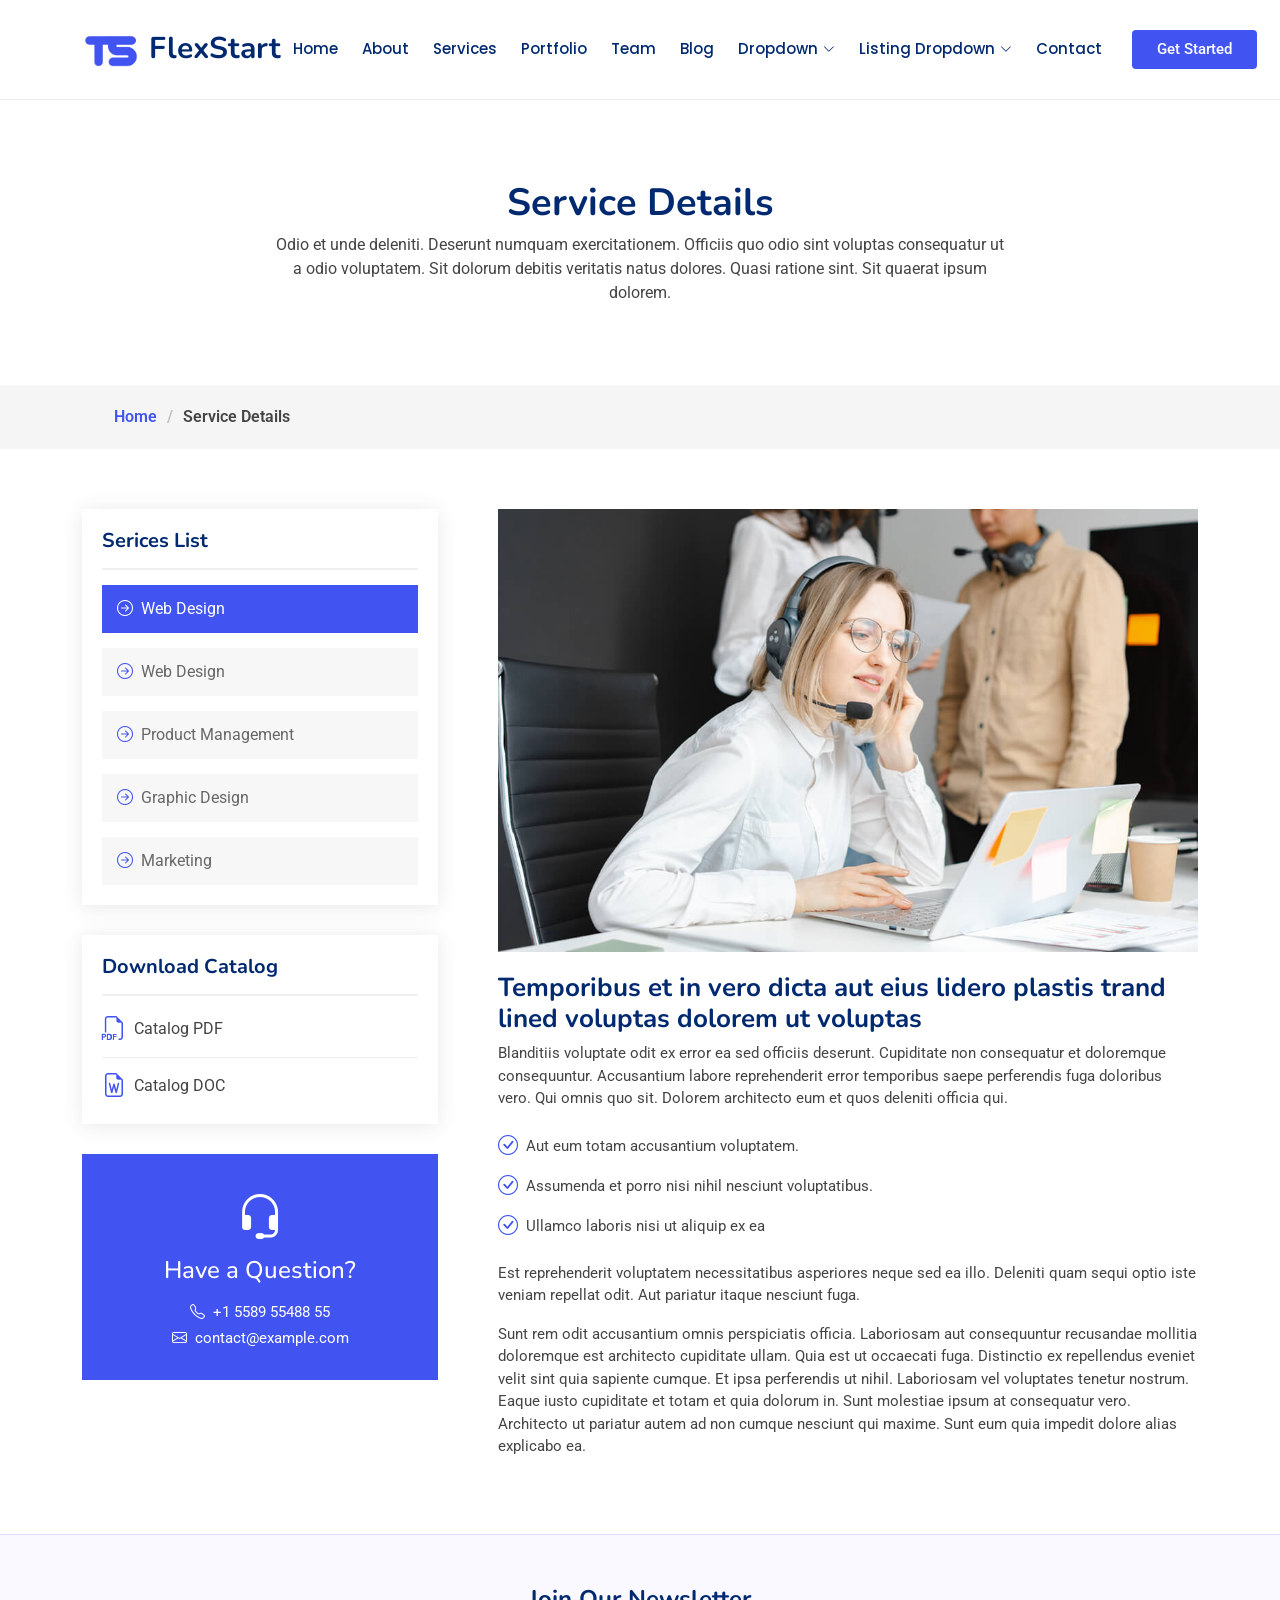
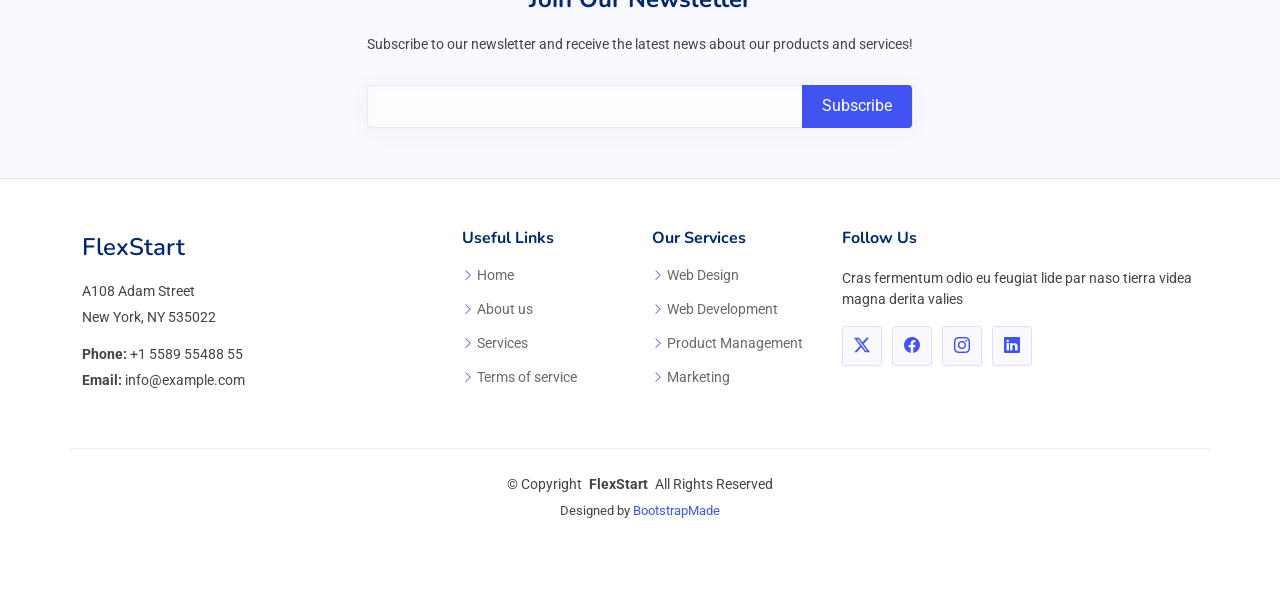
<file: service-details.html>
<!DOCTYPE html>
<html lang="en">

<head>
  <meta charset="utf-8">
  <meta content="width=device-width, initial-scale=1.0" name="viewport">
  <title>Service Details - FlexStart Bootstrap Template</title>
  <meta content="" name="description">
  <meta content="" name="keywords">

  <!-- Favicons -->
  <link href="assets/img/favicon.png" rel="icon">
  <link href="assets/img/apple-touch-icon.png" rel="apple-touch-icon">

  <!-- Fonts -->
  <link href="https://fonts.googleapis.com" rel="preconnect">
  <link href="https://fonts.gstatic.com" rel="preconnect" crossorigin>
  <link href="https://fonts.googleapis.com/css2?family=Roboto:ital,wght@0,100;0,300;0,400;0,500;0,700;0,900;1,100;1,300;1,400;1,500;1,700;1,900&family=Poppins:ital,wght@0,100;0,200;0,300;0,400;0,500;0,600;0,700;0,800;0,900;1,100;1,200;1,300;1,400;1,500;1,600;1,700;1,800;1,900&family=Nunito:ital,wght@0,200;0,300;0,400;0,500;0,600;0,700;0,800;0,900;1,200;1,300;1,400;1,500;1,600;1,700;1,800;1,900&display=swap" rel="stylesheet">

  <!-- Vendor CSS Files -->
  <link href="assets/vendor/bootstrap/css/bootstrap.min.css" rel="stylesheet">
  <link href="assets/vendor/bootstrap-icons/bootstrap-icons.css" rel="stylesheet">
  <link href="assets/vendor/aos/aos.css" rel="stylesheet">
  <link href="assets/vendor/glightbox/css/glightbox.min.css" rel="stylesheet">
  <link href="assets/vendor/swiper/swiper-bundle.min.css" rel="stylesheet">

  <!-- Main CSS File -->
  <link href="assets/css/main.css" rel="stylesheet">

  <!-- =======================================================
  * Template Name: FlexStart
  * Template URL: https://bootstrapmade.com/flexstart-bootstrap-startup-template/
  * Updated: Jun 06 2024 with Bootstrap v5.3.3
  * Author: BootstrapMade.com
  * License: https://bootstrapmade.com/license/
  ======================================================== -->
</head>

<body class="service-details-page">

  <header id="header" class="header d-flex align-items-center sticky-top">
    <div class="container-fluid container-xl position-relative d-flex align-items-center">

      <a href="index.html" class="logo d-flex align-items-center me-auto">
        <!-- Uncomment the line below if you also wish to use an image logo -->
        <img src="assets/img/logo.png" alt="">
        <h1 class="sitename">FlexStart</h1>
      </a>

      <nav id="navmenu" class="navmenu">
        <ul>
          <li><a href="#hero">Home<br></a></li>
          <li><a href="#about">About</a></li>
          <li><a href="#services">Services</a></li>
          <li><a href="#portfolio">Portfolio</a></li>
          <li><a href="#team">Team</a></li>
          <li><a href="blog.html">Blog</a></li>
          <li class="dropdown"><a href="#"><span>Dropdown</span> <i class="bi bi-chevron-down toggle-dropdown"></i></a>
            <ul>
              <li><a href="#">Dropdown 1</a></li>
              <li class="dropdown"><a href="#"><span>Deep Dropdown</span> <i class="bi bi-chevron-down toggle-dropdown"></i></a>
                <ul>
                  <li><a href="#">Deep Dropdown 1</a></li>
                  <li><a href="#">Deep Dropdown 2</a></li>
                  <li><a href="#">Deep Dropdown 3</a></li>
                  <li><a href="#">Deep Dropdown 4</a></li>
                  <li><a href="#">Deep Dropdown 5</a></li>
                </ul>
              </li>
              <li><a href="#">Dropdown 2</a></li>
              <li><a href="#">Dropdown 3</a></li>
              <li><a href="#">Dropdown 4</a></li>
            </ul>
          </li>
          <li class="listing-dropdown"><a href="#"><span>Listing Dropdown</span> <i class="bi bi-chevron-down toggle-dropdown"></i></a>
            <ul>
              <li>
                <a href="#">Column 1 link 1</a>
                <a href="#">Column 1 link 2</a>
                <a href="#">Column 1 link 3</a>
              </li>
              <li>
                <a href="#">Column 2 link 1</a>
                <a href="#">Column 2 link 2</a>
                <a href="#">Column 3 link 3</a>
              </li>
              <li>
                <a href="#">Column 3 link 1</a>
                <a href="#">Column 3 link 2</a>
                <a href="#">Column 3 link 3</a>
              </li>
              <li>
                <a href="#">Column 4 link 1</a>
                <a href="#">Column 4 link 2</a>
                <a href="#">Column 4 link 3</a>
              </li>
              <li>
                <a href="#">Column 5 link 1</a>
                <a href="#">Column 5 link 2</a>
                <a href="#">Column 5 link 3</a>
              </li>
            </ul>
          </li>
          <li><a href="#contact">Contact</a></li>
        </ul>
        <i class="mobile-nav-toggle d-xl-none bi bi-list"></i>
      </nav>

      <a class="btn-getstarted flex-md-shrink-0" href="index.html#about">Get Started</a>

    </div>
  </header>

  <main class="main">

    <!-- Page Title -->
    <div class="page-title" data-aos="fade">
      <div class="heading">
        <div class="container">
          <div class="row d-flex justify-content-center text-center">
            <div class="col-lg-8">
              <h1>Service Details</h1>
              <p class="mb-0">Odio et unde deleniti. Deserunt numquam exercitationem. Officiis quo odio sint voluptas consequatur ut a odio voluptatem. Sit dolorum debitis veritatis natus dolores. Quasi ratione sint. Sit quaerat ipsum dolorem.</p>
            </div>
          </div>
        </div>
      </div>
      <nav class="breadcrumbs">
        <div class="container">
          <ol>
            <li><a href="index.html">Home</a></li>
            <li class="current">Service Details</li>
          </ol>
        </div>
      </nav>
    </div><!-- End Page Title -->

    <!-- Service Details Section -->
    <section id="service-details" class="service-details section">

      <div class="container">

        <div class="row gy-5">

          <div class="col-lg-4" data-aos="fade-up" data-aos-delay="100">

            <div class="service-box">
              <h4>Serices List</h4>
              <div class="services-list">
                <a href="#" class="active"><i class="bi bi-arrow-right-circle"></i><span>Web Design</span></a>
                <a href="#"><i class="bi bi-arrow-right-circle"></i><span>Web Design</span></a>
                <a href="#"><i class="bi bi-arrow-right-circle"></i><span>Product Management</span></a>
                <a href="#"><i class="bi bi-arrow-right-circle"></i><span>Graphic Design</span></a>
                <a href="#"><i class="bi bi-arrow-right-circle"></i><span>Marketing</span></a>
              </div>
            </div><!-- End Services List -->

            <div class="service-box">
              <h4>Download Catalog</h4>
              <div class="download-catalog">
                <a href="#"><i class="bi bi-filetype-pdf"></i><span>Catalog PDF</span></a>
                <a href="#"><i class="bi bi-file-earmark-word"></i><span>Catalog DOC</span></a>
              </div>
            </div><!-- End Services List -->

            <div class="help-box d-flex flex-column justify-content-center align-items-center">
              <i class="bi bi-headset help-icon"></i>
              <h4>Have a Question?</h4>
              <p class="d-flex align-items-center mt-2 mb-0"><i class="bi bi-telephone me-2"></i> <span>+1 5589 55488 55</span></p>
              <p class="d-flex align-items-center mt-1 mb-0"><i class="bi bi-envelope me-2"></i> <a href="mailto:contact@example.com">contact@example.com</a></p>
            </div>

          </div>

          <div class="col-lg-8 ps-lg-5" data-aos="fade-up" data-aos-delay="200">
            <img src="assets/img/services.jpg" alt="" class="img-fluid services-img">
            <h3>Temporibus et in vero dicta aut eius lidero plastis trand lined voluptas dolorem ut voluptas</h3>
            <p>
              Blanditiis voluptate odit ex error ea sed officiis deserunt. Cupiditate non consequatur et doloremque consequuntur. Accusantium labore reprehenderit error temporibus saepe perferendis fuga doloribus vero. Qui omnis quo sit. Dolorem architecto eum et quos deleniti officia qui.
            </p>
            <ul>
              <li><i class="bi bi-check-circle"></i> <span>Aut eum totam accusantium voluptatem.</span></li>
              <li><i class="bi bi-check-circle"></i> <span>Assumenda et porro nisi nihil nesciunt voluptatibus.</span></li>
              <li><i class="bi bi-check-circle"></i> <span>Ullamco laboris nisi ut aliquip ex ea</span></li>
            </ul>
            <p>
              Est reprehenderit voluptatem necessitatibus asperiores neque sed ea illo. Deleniti quam sequi optio iste veniam repellat odit. Aut pariatur itaque nesciunt fuga.
            </p>
            <p>
              Sunt rem odit accusantium omnis perspiciatis officia. Laboriosam aut consequuntur recusandae mollitia doloremque est architecto cupiditate ullam. Quia est ut occaecati fuga. Distinctio ex repellendus eveniet velit sint quia sapiente cumque. Et ipsa perferendis ut nihil. Laboriosam vel voluptates tenetur nostrum. Eaque iusto cupiditate et totam et quia dolorum in. Sunt molestiae ipsum at consequatur vero. Architecto ut pariatur autem ad non cumque nesciunt qui maxime. Sunt eum quia impedit dolore alias explicabo ea.
            </p>
          </div>

        </div>

      </div>

    </section><!-- /Service Details Section -->

  </main>

  <footer id="footer" class="footer">

    <div class="footer-newsletter">
      <div class="container">
        <div class="row justify-content-center text-center">
          <div class="col-lg-6">
            <h4>Join Our Newsletter</h4>
            <p>Subscribe to our newsletter and receive the latest news about our products and services!</p>
            <form action="forms/newsletter.php" method="post" class="php-email-form">
              <div class="newsletter-form"><input type="email" name="email"><input type="submit" value="Subscribe"></div>
              <div class="loading">Loading</div>
              <div class="error-message"></div>
              <div class="sent-message">Your subscription request has been sent. Thank you!</div>
            </form>
          </div>
        </div>
      </div>
    </div>

    <div class="container footer-top">
      <div class="row gy-4">
        <div class="col-lg-4 col-md-6 footer-about">
          <a href="index.html" class="d-flex align-items-center">
            <span class="sitename">FlexStart</span>
          </a>
          <div class="footer-contact pt-3">
            <p>A108 Adam Street</p>
            <p>New York, NY 535022</p>
            <p class="mt-3"><strong>Phone:</strong> <span>+1 5589 55488 55</span></p>
            <p><strong>Email:</strong> <span>info@example.com</span></p>
          </div>
        </div>

        <div class="col-lg-2 col-md-3 footer-links">
          <h4>Useful Links</h4>
          <ul>
            <li><i class="bi bi-chevron-right"></i> <a href="#">Home</a></li>
            <li><i class="bi bi-chevron-right"></i> <a href="#">About us</a></li>
            <li><i class="bi bi-chevron-right"></i> <a href="#">Services</a></li>
            <li><i class="bi bi-chevron-right"></i> <a href="#">Terms of service</a></li>
          </ul>
        </div>

        <div class="col-lg-2 col-md-3 footer-links">
          <h4>Our Services</h4>
          <ul>
            <li><i class="bi bi-chevron-right"></i> <a href="#">Web Design</a></li>
            <li><i class="bi bi-chevron-right"></i> <a href="#">Web Development</a></li>
            <li><i class="bi bi-chevron-right"></i> <a href="#">Product Management</a></li>
            <li><i class="bi bi-chevron-right"></i> <a href="#">Marketing</a></li>
          </ul>
        </div>

        <div class="col-lg-4 col-md-12">
          <h4>Follow Us</h4>
          <p>Cras fermentum odio eu feugiat lide par naso tierra videa magna derita valies</p>
          <div class="social-links d-flex">
            <a href=""><i class="bi bi-twitter-x"></i></a>
            <a href=""><i class="bi bi-facebook"></i></a>
            <a href=""><i class="bi bi-instagram"></i></a>
            <a href=""><i class="bi bi-linkedin"></i></a>
          </div>
        </div>

      </div>
    </div>

    <div class="container copyright text-center mt-4">
      <p>© <span>Copyright</span> <strong class="px-1 sitename">FlexStart</strong> <span>All Rights Reserved</span></p>
      <div class="credits">
        <!-- All the links in the footer should remain intact. -->
        <!-- You can delete the links only if you've purchased the pro version. -->
        <!-- Licensing information: https://bootstrapmade.com/license/ -->
        <!-- Purchase the pro version with working PHP/AJAX contact form: [buy-url] -->
        Designed by <a href="https://bootstrapmade.com/">BootstrapMade</a>
      </div>
    </div>

  </footer>

  <!-- Scroll Top -->
  <a href="#" id="scroll-top" class="scroll-top d-flex align-items-center justify-content-center"><i class="bi bi-arrow-up-short"></i></a>

  <!-- Vendor JS Files -->
  <script src="assets/vendor/bootstrap/js/bootstrap.bundle.min.js"></script>
  <script src="assets/vendor/php-email-form/validate.js"></script>
  <script src="assets/vendor/aos/aos.js"></script>
  <script src="assets/vendor/glightbox/js/glightbox.min.js"></script>
  <script src="assets/vendor/purecounter/purecounter_vanilla.js"></script>
  <script src="assets/vendor/imagesloaded/imagesloaded.pkgd.min.js"></script>
  <script src="assets/vendor/isotope-layout/isotope.pkgd.min.js"></script>
  <script src="assets/vendor/swiper/swiper-bundle.min.js"></script>

  <!-- Main JS File -->
  <script src="assets/js/main.js"></script>

</body>

</html>
</file>
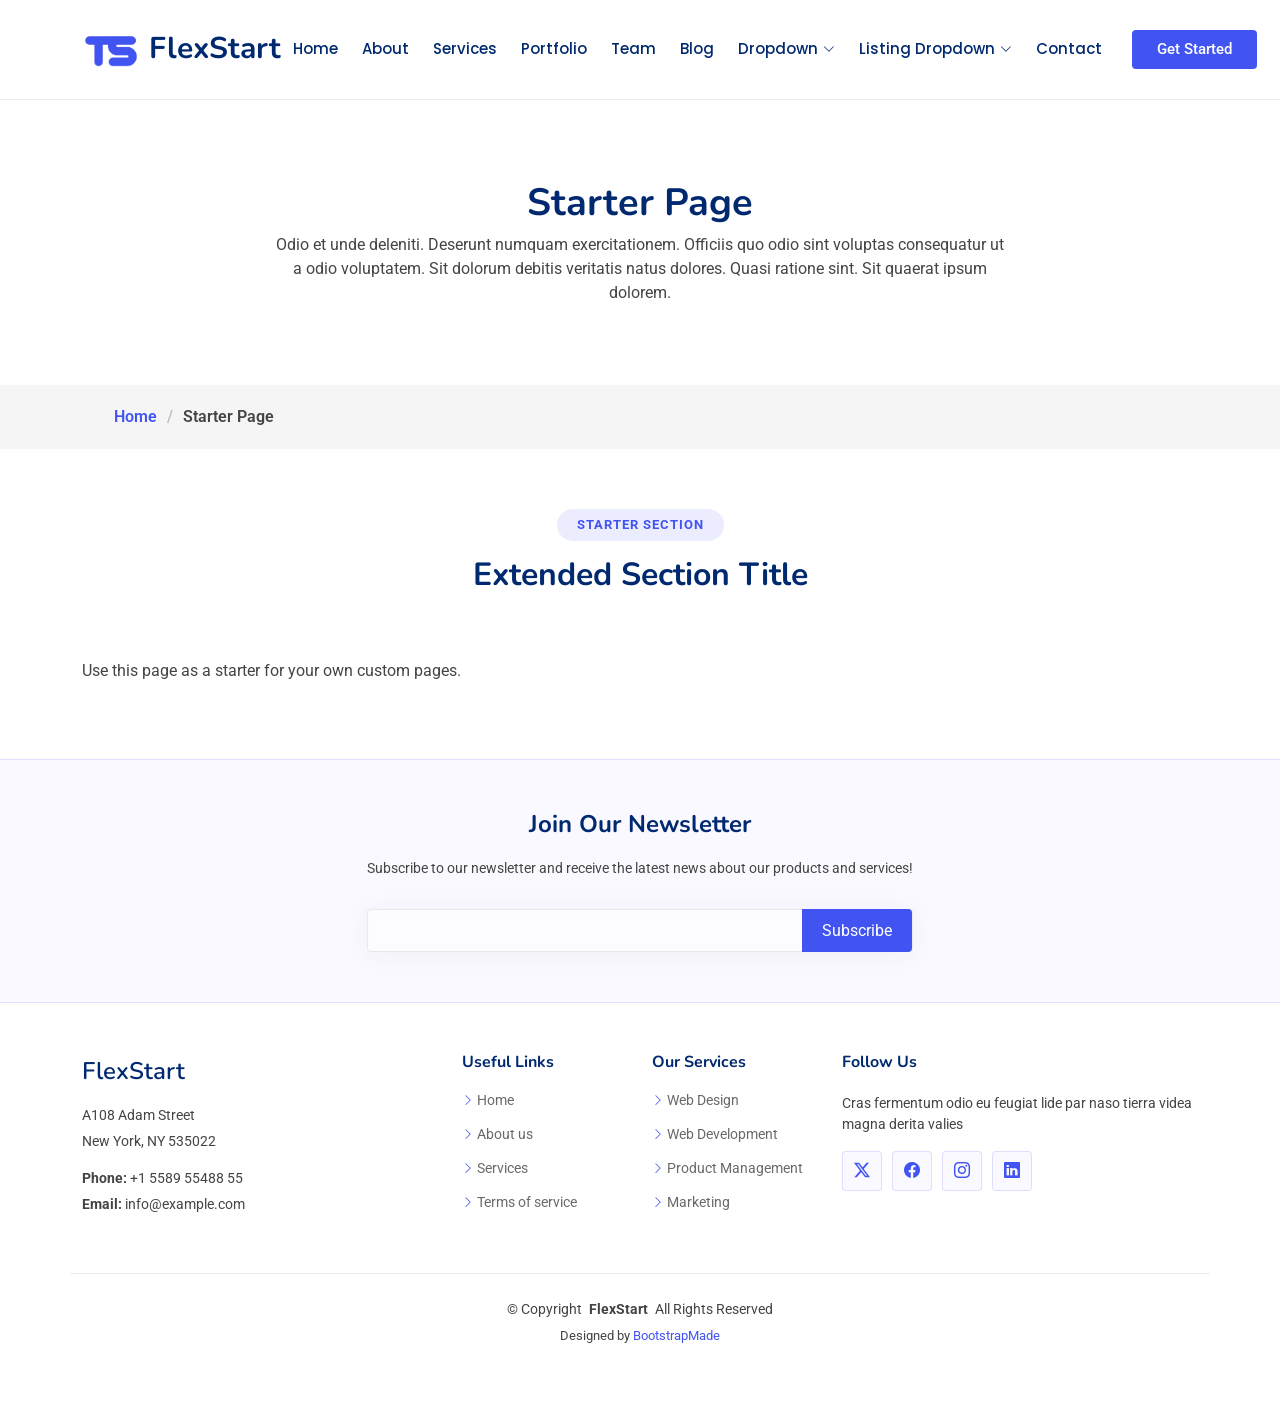
<file: starter-page.html>
<!DOCTYPE html>
<html lang="en">

<head>
  <meta charset="utf-8">
  <meta content="width=device-width, initial-scale=1.0" name="viewport">
  <title>Starter Page - FlexStart Bootstrap Template</title>
  <meta content="" name="description">
  <meta content="" name="keywords">

  <!-- Favicons -->
  <link href="assets/img/favicon.png" rel="icon">
  <link href="assets/img/apple-touch-icon.png" rel="apple-touch-icon">

  <!-- Fonts -->
  <link href="https://fonts.googleapis.com" rel="preconnect">
  <link href="https://fonts.gstatic.com" rel="preconnect" crossorigin>
  <link href="https://fonts.googleapis.com/css2?family=Roboto:ital,wght@0,100;0,300;0,400;0,500;0,700;0,900;1,100;1,300;1,400;1,500;1,700;1,900&family=Poppins:ital,wght@0,100;0,200;0,300;0,400;0,500;0,600;0,700;0,800;0,900;1,100;1,200;1,300;1,400;1,500;1,600;1,700;1,800;1,900&family=Nunito:ital,wght@0,200;0,300;0,400;0,500;0,600;0,700;0,800;0,900;1,200;1,300;1,400;1,500;1,600;1,700;1,800;1,900&display=swap" rel="stylesheet">

  <!-- Vendor CSS Files -->
  <link href="assets/vendor/bootstrap/css/bootstrap.min.css" rel="stylesheet">
  <link href="assets/vendor/bootstrap-icons/bootstrap-icons.css" rel="stylesheet">
  <link href="assets/vendor/aos/aos.css" rel="stylesheet">
  <link href="assets/vendor/glightbox/css/glightbox.min.css" rel="stylesheet">
  <link href="assets/vendor/swiper/swiper-bundle.min.css" rel="stylesheet">

  <!-- Main CSS File -->
  <link href="assets/css/main.css" rel="stylesheet">

  <!-- =======================================================
  * Template Name: FlexStart
  * Template URL: https://bootstrapmade.com/flexstart-bootstrap-startup-template/
  * Updated: Jun 06 2024 with Bootstrap v5.3.3
  * Author: BootstrapMade.com
  * License: https://bootstrapmade.com/license/
  ======================================================== -->
</head>

<body class="starter-page-page">

  <header id="header" class="header d-flex align-items-center sticky-top">
    <div class="container-fluid container-xl position-relative d-flex align-items-center">

      <a href="index.html" class="logo d-flex align-items-center me-auto">
        <!-- Uncomment the line below if you also wish to use an image logo -->
        <img src="assets/img/logo.png" alt="">
        <h1 class="sitename">FlexStart</h1>
      </a>

      <nav id="navmenu" class="navmenu">
        <ul>
          <li><a href="#hero">Home<br></a></li>
          <li><a href="#about">About</a></li>
          <li><a href="#services">Services</a></li>
          <li><a href="#portfolio">Portfolio</a></li>
          <li><a href="#team">Team</a></li>
          <li><a href="blog.html">Blog</a></li>
          <li class="dropdown"><a href="#"><span>Dropdown</span> <i class="bi bi-chevron-down toggle-dropdown"></i></a>
            <ul>
              <li><a href="#">Dropdown 1</a></li>
              <li class="dropdown"><a href="#"><span>Deep Dropdown</span> <i class="bi bi-chevron-down toggle-dropdown"></i></a>
                <ul>
                  <li><a href="#">Deep Dropdown 1</a></li>
                  <li><a href="#">Deep Dropdown 2</a></li>
                  <li><a href="#">Deep Dropdown 3</a></li>
                  <li><a href="#">Deep Dropdown 4</a></li>
                  <li><a href="#">Deep Dropdown 5</a></li>
                </ul>
              </li>
              <li><a href="#">Dropdown 2</a></li>
              <li><a href="#">Dropdown 3</a></li>
              <li><a href="#">Dropdown 4</a></li>
            </ul>
          </li>
          <li class="listing-dropdown"><a href="#"><span>Listing Dropdown</span> <i class="bi bi-chevron-down toggle-dropdown"></i></a>
            <ul>
              <li>
                <a href="#">Column 1 link 1</a>
                <a href="#">Column 1 link 2</a>
                <a href="#">Column 1 link 3</a>
              </li>
              <li>
                <a href="#">Column 2 link 1</a>
                <a href="#">Column 2 link 2</a>
                <a href="#">Column 3 link 3</a>
              </li>
              <li>
                <a href="#">Column 3 link 1</a>
                <a href="#">Column 3 link 2</a>
                <a href="#">Column 3 link 3</a>
              </li>
              <li>
                <a href="#">Column 4 link 1</a>
                <a href="#">Column 4 link 2</a>
                <a href="#">Column 4 link 3</a>
              </li>
              <li>
                <a href="#">Column 5 link 1</a>
                <a href="#">Column 5 link 2</a>
                <a href="#">Column 5 link 3</a>
              </li>
            </ul>
          </li>
          <li><a href="#contact">Contact</a></li>
        </ul>
        <i class="mobile-nav-toggle d-xl-none bi bi-list"></i>
      </nav>

      <a class="btn-getstarted flex-md-shrink-0" href="index.html#about">Get Started</a>

    </div>
  </header>

  <main class="main">

    <!-- Page Title -->
    <div class="page-title" data-aos="fade">
      <div class="heading">
        <div class="container">
          <div class="row d-flex justify-content-center text-center">
            <div class="col-lg-8">
              <h1>Starter Page</h1>
              <p class="mb-0">Odio et unde deleniti. Deserunt numquam exercitationem. Officiis quo odio sint voluptas consequatur ut a odio voluptatem. Sit dolorum debitis veritatis natus dolores. Quasi ratione sint. Sit quaerat ipsum dolorem.</p>
            </div>
          </div>
        </div>
      </div>
      <nav class="breadcrumbs">
        <div class="container">
          <ol>
            <li><a href="index.html">Home</a></li>
            <li class="current">Starter Page</li>
          </ol>
        </div>
      </nav>
    </div><!-- End Page Title -->

    <!-- Starter Section Section -->
    <section id="starter-section" class="starter-section section">

      <!-- Section Title -->
      <div class="container section-title" data-aos="fade-up">
        <h2>Starter Section</h2>
        <p>Extended Section Title</p>
      </div><!-- End Section Title -->

      <div class="container" data-aos="fade-up">
        <p>Use this page as a starter for your own custom pages.</p>
      </div>

    </section><!-- /Starter Section Section -->

  </main>

  <footer id="footer" class="footer">

    <div class="footer-newsletter">
      <div class="container">
        <div class="row justify-content-center text-center">
          <div class="col-lg-6">
            <h4>Join Our Newsletter</h4>
            <p>Subscribe to our newsletter and receive the latest news about our products and services!</p>
            <form action="forms/newsletter.php" method="post" class="php-email-form">
              <div class="newsletter-form"><input type="email" name="email"><input type="submit" value="Subscribe"></div>
              <div class="loading">Loading</div>
              <div class="error-message"></div>
              <div class="sent-message">Your subscription request has been sent. Thank you!</div>
            </form>
          </div>
        </div>
      </div>
    </div>

    <div class="container footer-top">
      <div class="row gy-4">
        <div class="col-lg-4 col-md-6 footer-about">
          <a href="index.html" class="d-flex align-items-center">
            <span class="sitename">FlexStart</span>
          </a>
          <div class="footer-contact pt-3">
            <p>A108 Adam Street</p>
            <p>New York, NY 535022</p>
            <p class="mt-3"><strong>Phone:</strong> <span>+1 5589 55488 55</span></p>
            <p><strong>Email:</strong> <span>info@example.com</span></p>
          </div>
        </div>

        <div class="col-lg-2 col-md-3 footer-links">
          <h4>Useful Links</h4>
          <ul>
            <li><i class="bi bi-chevron-right"></i> <a href="#">Home</a></li>
            <li><i class="bi bi-chevron-right"></i> <a href="#">About us</a></li>
            <li><i class="bi bi-chevron-right"></i> <a href="#">Services</a></li>
            <li><i class="bi bi-chevron-right"></i> <a href="#">Terms of service</a></li>
          </ul>
        </div>

        <div class="col-lg-2 col-md-3 footer-links">
          <h4>Our Services</h4>
          <ul>
            <li><i class="bi bi-chevron-right"></i> <a href="#">Web Design</a></li>
            <li><i class="bi bi-chevron-right"></i> <a href="#">Web Development</a></li>
            <li><i class="bi bi-chevron-right"></i> <a href="#">Product Management</a></li>
            <li><i class="bi bi-chevron-right"></i> <a href="#">Marketing</a></li>
          </ul>
        </div>

        <div class="col-lg-4 col-md-12">
          <h4>Follow Us</h4>
          <p>Cras fermentum odio eu feugiat lide par naso tierra videa magna derita valies</p>
          <div class="social-links d-flex">
            <a href=""><i class="bi bi-twitter-x"></i></a>
            <a href=""><i class="bi bi-facebook"></i></a>
            <a href=""><i class="bi bi-instagram"></i></a>
            <a href=""><i class="bi bi-linkedin"></i></a>
          </div>
        </div>

      </div>
    </div>

    <div class="container copyright text-center mt-4">
      <p>© <span>Copyright</span> <strong class="px-1 sitename">FlexStart</strong> <span>All Rights Reserved</span></p>
      <div class="credits">
        <!-- All the links in the footer should remain intact. -->
        <!-- You can delete the links only if you've purchased the pro version. -->
        <!-- Licensing information: https://bootstrapmade.com/license/ -->
        <!-- Purchase the pro version with working PHP/AJAX contact form: [buy-url] -->
        Designed by <a href="https://bootstrapmade.com/">BootstrapMade</a>
      </div>
    </div>

  </footer>

  <!-- Scroll Top -->
  <a href="#" id="scroll-top" class="scroll-top d-flex align-items-center justify-content-center"><i class="bi bi-arrow-up-short"></i></a>

  <!-- Vendor JS Files -->
  <script src="assets/vendor/bootstrap/js/bootstrap.bundle.min.js"></script>
  <script src="assets/vendor/php-email-form/validate.js"></script>
  <script src="assets/vendor/aos/aos.js"></script>
  <script src="assets/vendor/glightbox/js/glightbox.min.js"></script>
  <script src="assets/vendor/purecounter/purecounter_vanilla.js"></script>
  <script src="assets/vendor/imagesloaded/imagesloaded.pkgd.min.js"></script>
  <script src="assets/vendor/isotope-layout/isotope.pkgd.min.js"></script>
  <script src="assets/vendor/swiper/swiper-bundle.min.js"></script>

  <!-- Main JS File -->
  <script src="assets/js/main.js"></script>

</body>

</html>
</file>
<file: assets/css/main.css>
/*# Font & Color Variables
 Fonts */
:root {
  --default-font: "Roboto",  system-ui, -apple-system, "Segoe UI", Roboto, "Helvetica Neue", Arial, "Noto Sans", "Liberation Sans", sans-serif, "Apple Color Emoji", "Segoe UI Emoji", "Segoe UI Symbol", "Noto Color Emoji";
  --heading-font: "Nunito",  sans-serif;
  --nav-font: "Poppins",  sans-serif;
}

/* Global Colors - The following color variables are used throughout the website. Updating them here will change the color scheme of the entire website */
:root { 
  --background-color: #ffffff; /* Background color for the entire website, including individual sections */
  --default-color: #444444; /* Default color used for the majority of the text content across the entire website */
  --heading-color: #012970; /* Color for headings, subheadings and title throughout the website */
  --accent-color: #4154f1; /* Accent color that represents your brand on the website. It's used for buttons, links, and other elements that need to stand out */
  --contrast-color: #ffffff; /* The contrast color is used for elements when the background color is one of the heading, accent, or default colors. Its purpose is to ensure proper contrast and readability when placed over these more dominant colors */
}

/* Nav Menu Colors - The following color variables are used specifically for the navigation menu. They are separate from the global colors to allow for more customization options */
:root {
  --nav-color: #012970;  /* The default color of the main navmenu links */
  --nav-hover-color: #4154f1; /* Applied to main navmenu links when they are hovered over or active */
  --nav-dropdown-background-color: #ffffff; /* Used as the background color for dropdown items that appear when hovering over primary navigation items */
  --nav-dropdown-color: #212529; /* Used for navigation links of the dropdown items in the navigation menu. */
  --nav-dropdown-hover-color: #4154f1; /* Similar to --nav-hover-color, this color is applied to dropdown navigation links when they are hovered over. */
}

/* Smooth scroll */
:root {
  scroll-behavior: smooth;
}

/*--------------------------------------------------------------
# General
--------------------------------------------------------------*/
body {
  color: var(--default-color);
  background-color: var(--background-color);
  font-family: var(--default-font);
}

a {
  color: var(--accent-color);
  text-decoration: none;
  transition: 0.3s;
}

a:hover {
  color: color-mix(in srgb, var(--accent-color), transparent 25%);
  text-decoration: none;
}

h1,
h2,
h3,
h4,
h5,
h6 {
  color: var(--heading-color);
  font-family: var(--heading-font);
}

/*--------------------------------------------------------------
# Global Header
--------------------------------------------------------------*/
.header {
  color: var(--default-color);
  background-color: var(--background-color);
  padding: 20px 0;
  transition: all 0.5s;
  z-index: 997;
}

.header .logo {
  line-height: 1;
}

.header .logo img {
  max-height: 36px;
  margin-right: 8px;
}

.header .logo h1 {
  font-size: 30px;
  margin: 0;
  font-weight: 700;
  color: var(--heading-color);
}

.header .btn-getstarted,
.header .btn-getstarted:focus {
  color: var(--contrast-color);
  background: var(--accent-color);
  font-size: 15px;
  padding: 8px 25px;
  margin: 0 0 0 30px;
  border-radius: 4px;
  transition: 0.3s;
  font-weight: 500;
}

.header .btn-getstarted:hover,
.header .btn-getstarted:focus:hover {
  color: var(--contrast-color);
  background: color-mix(in srgb, var(--accent-color), transparent 15%);
}

@media (max-width: 1200px) {
  .header .logo {
    order: 1;
  }

  .header .btn-getstarted {
    order: 2;
    margin: 0 15px 0 0;
    padding: 6px 15px;
  }

  .header .navmenu {
    order: 3;
  }
}

.scrolled .header {
  box-shadow: 0px 0 18px color-mix(in srgb, var(--default-color), transparent 85%);
}

/* Index Page Header
------------------------------*/
.index-page .header {
  --background-color: rgba(255, 255, 255, 0);
}

/* Index Page Header on Scroll
------------------------------*/
.index-page.scrolled .header {
  --background-color: #ffffff;
}

/*--------------------------------------------------------------
# Navigation Menu
--------------------------------------------------------------*/
/* Navmenu - Desktop */
@media (min-width: 1200px) {
  .navmenu {
    padding: 0;
  }

  .navmenu ul {
    margin: 0;
    padding: 0;
    display: flex;
    list-style: none;
    align-items: center;
  }

  .navmenu li {
    position: relative;
  }

  .navmenu a,
  .navmenu a:focus {
    color: var(--nav-color);
    padding: 18px 12px;
    font-size: 15px;
    font-family: var(--nav-font);
    font-weight: 500;
    display: flex;
    align-items: center;
    justify-content: space-between;
    white-space: nowrap;
    transition: 0.3s;
  }

  .navmenu a i,
  .navmenu a:focus i {
    font-size: 12px;
    line-height: 0;
    margin-left: 5px;
    transition: 0.3s;
  }

  .navmenu li:last-child a {
    padding-right: 0;
  }

  .navmenu li:hover>a,
  .navmenu .active,
  .navmenu .active:focus {
    color: var(--nav-hover-color);
  }

  .navmenu .dropdown ul {
    margin: 0;
    padding: 10px 0;
    background: var(--nav-dropdown-background-color);
    display: block;
    position: absolute;
    visibility: hidden;
    left: 14px;
    top: 130%;
    opacity: 0;
    transition: 0.3s;
    border-radius: 4px;
    z-index: 99;
    box-shadow: 0px 0px 30px color-mix(in srgb, var(--default-color), transparent 85%);
  }

  .navmenu .dropdown ul li {
    min-width: 200px;
  }

  .navmenu .dropdown ul a {
    padding: 10px 20px;
    font-size: 15px;
    text-transform: none;
    color: var(--nav-dropdown-color);
  }

  .navmenu .dropdown ul a i {
    font-size: 12px;
  }

  .navmenu .dropdown ul a:hover,
  .navmenu .dropdown ul .active:hover,
  .navmenu .dropdown ul li:hover>a {
    color: var(--nav-dropdown-hover-color);
  }

  .navmenu .dropdown:hover>ul {
    opacity: 1;
    top: 100%;
    visibility: visible;
  }

  .navmenu .dropdown .dropdown ul {
    top: 0;
    left: -90%;
    visibility: hidden;
  }

  .navmenu .dropdown .dropdown:hover>ul {
    opacity: 1;
    top: 0;
    left: -100%;
    visibility: visible;
  }
}

/* Navmenu - Mobile */
@media (max-width: 1199px) {
  .mobile-nav-toggle {
    color: var(--nav-color);
    font-size: 28px;
    line-height: 0;
    margin-right: 10px;
    cursor: pointer;
    transition: color 0.3s;
  }

  .navmenu {
    padding: 0;
    z-index: 9997;
  }

  .navmenu ul {
    display: none;
    position: absolute;
    inset: 60px 20px 20px 20px;
    padding: 10px 0;
    margin: 0;
    border-radius: 6px;
    background-color: var(--nav-dropdown-background-color);
    overflow-y: auto;
    transition: 0.3s;
    z-index: 9998;
    box-shadow: 0px 0px 30px color-mix(in srgb, var(--default-color), transparent 90%);
  }

  .navmenu a,
  .navmenu a:focus {
    color: var(--nav-dropdown-color);
    padding: 10px 20px;
    font-family: var(--nav-font);
    font-size: 17px;
    font-weight: 500;
    display: flex;
    align-items: center;
    justify-content: space-between;
    white-space: nowrap;
    transition: 0.3s;
  }

  .navmenu a i,
  .navmenu a:focus i {
    font-size: 12px;
    line-height: 0;
    margin-left: 5px;
    width: 30px;
    height: 30px;
    display: flex;
    align-items: center;
    justify-content: center;
    border-radius: 50%;
    transition: 0.3s;
    background-color: color-mix(in srgb, var(--accent-color), transparent 90%);
  }

  .navmenu a i:hover,
  .navmenu a:focus i:hover {
    background-color: var(--accent-color);
    color: var(--contrast-color);
  }

  .navmenu a:hover,
  .navmenu .active,
  .navmenu .active:focus {
    color: var(--nav-dropdown-hover-color);
  }

  .navmenu .active i,
  .navmenu .active:focus i {
    background-color: var(--accent-color);
    color: var(--contrast-color);
    transform: rotate(180deg);
  }

  .navmenu .dropdown ul {
    position: static;
    display: none;
    z-index: 99;
    padding: 10px 0;
    margin: 10px 20px;
    background-color: var(--nav-dropdown-background-color);
    border: 1px solid color-mix(in srgb, var(--default-color), transparent 90%);
    box-shadow: none;
    transition: all 0.5s ease-in-out;
  }

  .navmenu .dropdown ul ul {
    background-color: rgba(33, 37, 41, 0.1);
  }

  .navmenu .dropdown>.dropdown-active {
    display: block;
    background-color: rgba(33, 37, 41, 0.03);
  }

  .mobile-nav-active {
    overflow: hidden;
  }

  .mobile-nav-active .mobile-nav-toggle {
    color: #fff;
    position: absolute;
    font-size: 32px;
    top: 15px;
    right: 15px;
    margin-right: 0;
    z-index: 9999;
  }

  .mobile-nav-active .navmenu {
    position: fixed;
    overflow: hidden;
    inset: 0;
    background: rgba(33, 37, 41, 0.8);
    transition: 0.3s;
  }

  .mobile-nav-active .navmenu>ul {
    display: block;
  }
}

/* Listing Dropdown - Desktop */
@media (min-width: 1200px) {
  .navmenu .listing-dropdown {
    position: static;
  }

  .navmenu .listing-dropdown ul {
    margin: 0;
    padding: 10px;
    background: var(--nav-dropdown-background-color);
    box-shadow: 0px 0px 20px color-mix(in srgb, var(--default-color), transparent 90%);
    position: absolute;
    top: 130%;
    left: 0;
    right: 0;
    visibility: hidden;
    opacity: 0;
    display: flex;
    transition: 0.3s;
    border-radius: 4px;
    z-index: 99;
  }

  .navmenu .listing-dropdown ul li {
    flex: 1;
  }

  .navmenu .listing-dropdown ul li a,
  .navmenu .listing-dropdown ul li:hover>a {
    padding: 10px 20px;
    font-size: 15px;
    color: var(--nav-dropdown-color);
    background-color: var(--nav-dropdown-background-color);
  }

  .navmenu .listing-dropdown ul li a:hover,
  .navmenu .listing-dropdown ul li .active,
  .navmenu .listing-dropdown ul li .active:hover {
    color: var(--nav-dropdown-hover-color);
    background-color: var(--nav-dropdown-background-color);
  }

  .navmenu .listing-dropdown:hover>ul {
    opacity: 1;
    top: 100%;
    visibility: visible;
  }
}

/* Listing Dropdown - Mobile */
@media (max-width: 1199px) {
  .navmenu .listing-dropdown ul {
    position: static;
    display: none;
    z-index: 99;
    padding: 10px 0;
    margin: 10px 20px;
    background-color: var(--nav-dropdown-background-color);
    border: 1px solid color-mix(in srgb, var(--default-color), transparent 90%);
    box-shadow: none;
    transition: all 0.5s ease-in-out;
  }

  .navmenu .listing-dropdown ul ul {
    background-color: rgba(33, 37, 41, 0.1);
  }

  .navmenu .listing-dropdown>.dropdown-active {
    display: block;
    background-color: rgba(33, 37, 41, 0.03);
  }
}

/*--------------------------------------------------------------
# Global Footer
--------------------------------------------------------------*/
.footer {
  color: var(--default-color);
  background-color: var(--background-color);
  font-size: 14px;
  padding-bottom: 50px;
  position: relative;
}

.footer .footer-newsletter {
  background-color: color-mix(in srgb, var(--accent-color), transparent 97%);
  border-top: 1px solid color-mix(in srgb, var(--accent-color), transparent 85%);
  border-bottom: 1px solid color-mix(in srgb, var(--accent-color), transparent 85%);
  padding: 50px 0;
}

.footer .footer-newsletter h4 {
  font-size: 24px;
}

.footer .footer-newsletter .newsletter-form {
  margin-top: 30px;
  padding: 6px 8px;
  position: relative;
  background-color: color-mix(in srgb, var(--background-color), transparent 50%);
  border: 1px solid color-mix(in srgb, var(--default-color), transparent 90%);
  box-shadow: 0px 2px 25px color-mix(in srgb, var(--default-color), transparent 95%);
  display: flex;
  transition: 0.3s;
  border-radius: 4px;
}

.footer .footer-newsletter .newsletter-form:focus-within {
  border-color: var(--accent-color);
}

.footer .footer-newsletter .newsletter-form input[type=email] {
  border: 0;
  padding: 4px;
  width: 100%;
  background-color: color-mix(in srgb, var(--background-color), transparent 50%);
  color: var(--default-color);
}

.footer .footer-newsletter .newsletter-form input[type=email]:focus-visible {
  outline: none;
}

.footer .footer-newsletter .newsletter-form input[type=submit] {
  border: 0;
  font-size: 16px;
  padding: 0 20px;
  margin: -7px -8px -7px 0;
  background: var(--accent-color);
  color: var(--contrast-color);
  transition: 0.3s;
  border-radius: 0 4px 4px 0;
}

.footer .footer-newsletter .newsletter-form input[type=submit]:hover {
  background: color-mix(in srgb, var(--accent-color), transparent 20%);
}

.footer .footer-newsletter .error-message {
  display: none;
  background: #df1529;
  color: #ffffff;
  text-align: left;
  padding: 15px;
  margin-top: 10px;
  font-weight: 600;
  border-radius: 4px;
}

.footer .footer-newsletter .sent-message {
  display: none;
  color: #ffffff;
  background: #059652;
  text-align: center;
  padding: 15px;
  margin-top: 10px;
  font-weight: 600;
  border-radius: 4px;
}

.footer .footer-newsletter .loading {
  display: none;
  background: var(--background-color);
  text-align: center;
  padding: 15px;
  margin-top: 10px;
}

.footer .footer-newsletter .loading:before {
  content: "";
  display: inline-block;
  border-radius: 50%;
  width: 24px;
  height: 24px;
  margin: 0 10px -6px 0;
  border: 3px solid var(--accent-color);
  border-top-color: var(--background-color);
  animation: subscription-loading 1s linear infinite;
}

@keyframes subscription-loading {
  0% {
    transform: rotate(0deg);
  }

  100% {
    transform: rotate(360deg);
  }
}

.footer .footer-top {
  padding-top: 50px;
}

.footer .social-links a {
  display: flex;
  align-items: center;
  justify-content: center;
  width: 40px;
  height: 40px;
  border-radius: 4px;
  background-color: color-mix(in srgb, var(--accent-color), transparent 97%);
  border: 1px solid color-mix(in srgb, var(--accent-color), transparent 85%);
  font-size: 16px;
  color: var(--accent-color);
  margin-right: 10px;
  transition: 0.3s;
}

.footer .social-links a:hover {
  color: var(--contrast-color);
  background-color: var(--accent-color);
}

.footer h4 {
  font-size: 16px;
  font-weight: bold;
  position: relative;
  padding-bottom: 12px;
}

.footer .footer-links {
  margin-bottom: 30px;
}

.footer .footer-links ul {
  list-style: none;
  padding: 0;
  margin: 0;
}

.footer .footer-links ul i {
  margin-right: 3px;
  font-size: 12px;
  line-height: 0;
  color: var(--accent-color);
}

.footer .footer-links ul li {
  padding: 10px 0;
  display: flex;
  align-items: center;
}

.footer .footer-links ul li:first-child {
  padding-top: 0;
}

.footer .footer-links ul a {
  display: inline-block;
  color: color-mix(in srgb, var(--default-color), transparent 20%);
  line-height: 1;
}

.footer .footer-links ul a:hover {
  color: var(--accent-color);
}

.footer .footer-about a {
  color: var(--heading-color);
  font-size: 24px;
  font-weight: 600;
  font-family: var(--heading-font);
}

.footer .footer-contact p {
  margin-bottom: 5px;
}

.footer .copyright {
  padding-top: 25px;
  padding-bottom: 25px;
  border-top: 1px solid color-mix(in srgb, var(--default-color), transparent 90%);
}

.footer .copyright p {
  margin-bottom: 0;
}

.footer .credits {
  margin-top: 6px;
  font-size: 13px;
}

/*--------------------------------------------------------------
# Scroll Top Button
--------------------------------------------------------------*/
.scroll-top {
  position: fixed;
  visibility: hidden;
  opacity: 0;
  right: 15px;
  bottom: 15px;
  z-index: 99999;
  background-color: var(--accent-color);
  width: 40px;
  height: 40px;
  border-radius: 4px;
  transition: all 0.4s;
}

.scroll-top i {
  font-size: 24px;
  color: var(--contrast-color);
  line-height: 0;
}

.scroll-top:hover {
  background-color: color-mix(in srgb, var(--accent-color), transparent 20%);
  color: var(--contrast-color);
}

.scroll-top.active {
  visibility: visible;
  opacity: 1;
}

/*--------------------------------------------------------------
# Disable aos animation delay on mobile devices
--------------------------------------------------------------*/
@media screen and (max-width: 768px) {
  [data-aos-delay] {
    transition-delay: 0 !important;
  }
}

/*--------------------------------------------------------------
# Global Page Titles & Breadcrumbs
--------------------------------------------------------------*/
.page-title {
  color: var(--default-color);
  background-color: var(--background-color);
  position: relative;
}

.page-title .heading {
  padding: 80px 0;
  border-top: 1px solid color-mix(in srgb, var(--default-color), transparent 90%);
}

.page-title .heading h1 {
  font-size: 38px;
  font-weight: 700;
}

.page-title nav {
  background-color: color-mix(in srgb, var(--default-color), transparent 95%);
  padding: 20px 0;
}

.page-title nav ol {
  display: flex;
  flex-wrap: wrap;
  list-style: none;
  margin: 0;
  font-size: 16px;
  font-weight: 600;
}

.page-title nav ol li+li {
  padding-left: 10px;
}

.page-title nav ol li+li::before {
  content: "/";
  display: inline-block;
  padding-right: 10px;
  color: color-mix(in srgb, var(--default-color), transparent 70%);
}

/*--------------------------------------------------------------
# Global Sections
--------------------------------------------------------------*/
section,
.section {
  color: var(--default-color);
  background-color: var(--background-color);
  padding: 60px 0;
  scroll-margin-top: 98px;
  overflow: clip;
}

@media (max-width: 1199px) {

  section,
  .section {
    scroll-margin-top: 56px;
  }
}

/*--------------------------------------------------------------
# Global Section Titles
--------------------------------------------------------------*/
.section-title {
  text-align: center;
  padding-bottom: 60px;
  position: relative;
}

.section-title h2 {
  font-size: 13px;
  letter-spacing: 1px;
  font-weight: 700;
  padding: 8px 20px;
  margin: 0;
  background: color-mix(in srgb, var(--accent-color), transparent 90%);
  color: var(--accent-color);
  display: inline-block;
  text-transform: uppercase;
  border-radius: 50px;
  font-family: var(--default-font);
}

.section-title p {
  color: var(--heading-color);
  margin: 10px 0 0 0;
  font-size: 32px;
  font-weight: 700;
  font-family: var(--heading-font);
}

.section-title p .description-title {
  color: var(--accent-color);
}

/*--------------------------------------------------------------
# Hero Section
--------------------------------------------------------------*/
.hero {
  width: 100%;
  min-height: 100vh;
  position: relative;
  padding: 80px 0 60px 0;
  display: flex;
  align-items: center;
  background: url(../img/hero-bg.png) top center no-repeat;
  background-size: cover;
}

.hero h1 {
  margin: 0;
  font-size: 48px;
  font-weight: 700;
  line-height: 56px;
}

.hero p {
  color: color-mix(in srgb, var(--default-color), transparent 30%);
  margin: 5px 0 30px 0;
  font-size: 20px;
  font-weight: 400;
}

.hero .btn-get-started {
  color: var(--contrast-color);
  background: var(--accent-color);
  font-family: var(--heading-font);
  font-weight: 500;
  font-size: 16px;
  letter-spacing: 1px;
  display: flex;
  align-items: center;
  justify-content: center;
  padding: 12px 40px;
  border-radius: 4px;
  transition: 0.5s;
  box-shadow: 0 8px 28px color-mix(in srgb, var(--accent-color), transparent 80%);
}

.hero .btn-get-started i {
  margin-left: 5px;
  font-size: 18px;
  transition: 0.3s;
}

.hero .btn-get-started:hover {
  color: var(--contrast-color);
  background: color-mix(in srgb, var(--accent-color), transparent 15%);
  box-shadow: 0 8px 28px color-mix(in srgb, var(--accent-color), transparent 55%);
}

.hero .btn-get-started:hover i {
  transform: translateX(5px);
}

.hero .btn-watch-video {
  font-size: 16px;
  transition: 0.5s;
  color: var(--default-color);
  font-weight: 600;
}

.hero .btn-watch-video i {
  color: var(--accent-color);
  font-size: 32px;
  transition: 0.3s;
  line-height: 0;
  margin-right: 8px;
}

.hero .btn-watch-video:hover {
  color: var(--accent-color);
}

.hero .btn-watch-video:hover i {
  color: color-mix(in srgb, var(--accent-color), transparent 15%);
}

.hero .animated {
  animation: up-down 2s ease-in-out infinite alternate-reverse both;
}

@media (max-width: 640px) {
  .hero h1 {
    font-size: 28px;
    line-height: 36px;
  }

  .hero p {
    font-size: 18px;
    line-height: 24px;
    margin-bottom: 30px;
  }
}

@keyframes up-down {
  0% {
    transform: translateY(10px);
  }

  100% {
    transform: translateY(-10px);
  }
}

/*--------------------------------------------------------------
# About Section
--------------------------------------------------------------*/
.about .content {
  background-color: color-mix(in srgb, var(--accent-color), transparent 95%);
  padding: 40px;
}

.about .content h3 {
  font-size: 14px;
  font-weight: 700;
  color: var(--accent-color);
  text-transform: uppercase;
}

.about .content h2 {
  font-size: 24px;
  font-weight: 700;
}

.about .content p {
  margin: 15px 0 30px 0;
  line-height: 24px;
}

.about .content .btn-read-more {
  color: var(--contrast-color);
  background: var(--accent-color);
  line-height: 0;
  padding: 15px 40px;
  border-radius: 4px;
  transition: 0.5s;
  box-shadow: 0px 5px 25px color-mix(in srgb, var(--accent-color), transparent 90%);
}

.about .content .btn-read-more span {
  font-family: var(--default-font);
  font-weight: 600;
  font-size: 16px;
  letter-spacing: 1px;
}

.about .content .btn-read-more i {
  margin-left: 5px;
  font-size: 18px;
  transition: 0.3s;
}

.about .content .btn-read-more:hover i {
  transform: translateX(5px);
}

/*--------------------------------------------------------------
# Values Section
--------------------------------------------------------------*/
.values .card {
  background-color: var(--background-color);
  color: var(--default-color);
  padding: 30px;
  box-shadow: 0px 0 10px color-mix(in srgb, var(--default-color), transparent 92%);
  text-align: center;
  transition: 0.3s;
  height: 100%;
  border: 0;
}

.values .card img {
  padding: 30px 50px;
  transition: 0.5s;
  transform: scale(1.1);
}

.values .card h3 {
  font-size: 24px;
  font-weight: 700;
  margin-bottom: 18px;
}

.values .card:hover {
  box-shadow: 0px 0 30px color-mix(in srgb, var(--default-color), transparent 88%);
}

.values .card:hover img {
  transform: scale(1);
}

/*--------------------------------------------------------------
# Stats Section
--------------------------------------------------------------*/
.stats .stats-item {
  box-shadow: 0px 0 30px color-mix(in srgb, var(--default-color), transparent 92%);
  padding: 30px;
}

.stats .stats-item i {
  color: var(--accent-color);
  font-size: 42px;
  line-height: 0;
  margin-right: 20px;
}

.stats .stats-item span {
  color: var(--heading-color);
  font-size: 36px;
  display: block;
  font-weight: 600;
}

.stats .stats-item p {
  padding: 0;
  margin: 0;
  font-family: var(--heading-font);
  font-size: 16px;
}

/*--------------------------------------------------------------
# Features Section
--------------------------------------------------------------*/
.features .feature-box {
  padding: 24px 20px;
  box-shadow: 0px 0 30px color-mix(in srgb, var(--default-color), transparent 90%);
  transition: 0.3s;
  height: 100%;
}

.features .feature-box h3 {
  font-size: 18px;
  font-weight: 700;
  margin: 0;
}

.features .feature-box i {
  background: color-mix(in srgb, var(--accent-color), transparent 92%);
  color: var(--accent-color);
  line-height: 0;
  padding: 4px;
  margin-right: 10px;
  font-size: 24px;
  border-radius: 3px;
  transition: 0.3s;
}

.features .feature-box:hover i {
  background: var(--accent-color);
  color: var(--contrast-color);
}

/*--------------------------------------------------------------
# Alt Features Section
--------------------------------------------------------------*/
.alt-features .icon-box {
  display: flex;
}

.alt-features .icon-box h4 {
  font-size: 20px;
  font-weight: 700;
  margin: 0 0 10px 0;
}

.alt-features .icon-box i {
  font-size: 44px;
  line-height: 44px;
  color: var(--accent-color);
  margin-right: 15px;
}

.alt-features .icon-box p {
  font-size: 15px;
  color: color-mix(in srgb, var(--default-color), transparent 30%);
  margin-bottom: 0;
}

/*--------------------------------------------------------------
# Services Section
--------------------------------------------------------------*/
.services .service-item {
  box-shadow: 0px 0 30px color-mix(in srgb, var(--default-color), transparent 90%);
  height: 100%;
  padding: 60px 30px;
  text-align: center;
  transition: 0.3s;
  border-radius: 5px;
}

.services .service-item .icon {
  font-size: 36px;
  padding: 20px 20px;
  border-radius: 4px;
  position: relative;
  margin-bottom: 25px;
  display: inline-block;
  line-height: 0;
  transition: 0.3s;
}

.services .service-item h3 {
  font-size: 24px;
  font-weight: 700;
}

.services .service-item .read-more {
  display: inline-flex;
  align-items: center;
  justify-content: center;
  font-weight: 600;
  font-size: 16px;
  padding: 8px 20px;
}

.services .service-item .read-more i {
  line-height: 0;
  margin-left: 5px;
  font-size: 18px;
}

.services .service-item.item-cyan {
  border-bottom: 3px solid #0dcaf0;
}

.services .service-item.item-cyan .icon {
  color: #0dcaf0;
  background: rgba(13, 202, 240, 0.1);
}

.services .service-item.item-cyan .read-more {
  color: #0dcaf0;
}

.services .service-item.item-cyan:hover {
  background: #0dcaf0;
}

.services .service-item.item-orange {
  border-bottom: 3px solid #fd7e14;
}

.services .service-item.item-orange .icon {
  color: #fd7e14;
  background: rgba(253, 126, 20, 0.1);
}

.services .service-item.item-orange .read-more {
  color: #fd7e14;
}

.services .service-item.item-orange:hover {
  background: #fd7e14;
}

.services .service-item.item-teal {
  border-bottom: 3px solid #20c997;
}

.services .service-item.item-teal .icon {
  color: #20c997;
  background: rgba(32, 201, 151, 0.1);
}

.services .service-item.item-teal .read-more {
  color: #20c997;
}

.services .service-item.item-teal:hover {
  background: #20c997;
}

.services .service-item.item-red {
  border-bottom: 3px solid #df1529;
}

.services .service-item.item-red .icon {
  color: #df1529;
  background: rgba(223, 21, 4, 0.1);
}

.services .service-item.item-red .read-more {
  color: #df1529;
}

.services .service-item.item-red:hover {
  background: #df1529;
}

.services .service-item.item-indigo {
  border-bottom: 3px solid #6610f2;
}

.services .service-item.item-indigo .icon {
  color: #6610f2;
  background: rgba(102, 16, 242, 0.1);
}

.services .service-item.item-indigo .read-more {
  color: #6610f2;
}

.services .service-item.item-indigo:hover {
  background: #6610f2;
}

.services .service-item.item-pink {
  border-bottom: 3px solid #f3268c;
}

.services .service-item.item-pink .icon {
  color: #f3268c;
  background: rgba(243, 38, 140, 0.1);
}

.services .service-item.item-pink .read-more {
  color: #f3268c;
}

.services .service-item.item-pink:hover {
  background: #f3268c;
}

.services .service-item:hover h3,
.services .service-item:hover p,
.services .service-item:hover .read-more {
  color: #fff;
}

.services .service-item:hover .icon {
  background: #fff;
}

/*--------------------------------------------------------------
# Pricing Section
--------------------------------------------------------------*/
.pricing .pricing-tem {
  box-shadow: 0px 0 30px color-mix(in srgb, var(--default-color), transparent 90%);
  padding: 40px 20px;
  text-align: center;
  border-radius: 4px;
  position: relative;
  overflow: hidden;
  transition: 0.3s;
  height: 100%;
}

@media (min-width: 1200px) {
  .pricing .pricing-tem:hover {
    transform: scale(1.1);
    box-shadow: 0px 0 30px color-mix(in srgb, var(--default-color), transparent 85%);
  }
}

.pricing h3 {
  font-weight: 700;
  font-size: 18px;
  margin-bottom: 15px;
}

.pricing .price {
  font-size: 36px;
  color: var(--heading-color);
  font-weight: 600;
  font-family: var(--heading-font);
}

.pricing .price sup {
  font-size: 20px;
  top: -15px;
  left: -3px;
}

.pricing .price span {
  color: color-mix(in srgb, var(--default-color), transparent 50%);
  font-size: 16px;
  font-weight: 300;
}

.pricing .icon {
  padding: 20px 0;
}

.pricing .icon i {
  font-size: 48px;
}

.pricing ul {
  padding: 0;
  list-style: none;
  color: var(--default-color);
  text-align: center;
  line-height: 26px;
  font-size: 16px;
  margin-bottom: 25px;
}

.pricing ul li {
  padding-bottom: 10px;
}

.pricing ul .na {
  color: color-mix(in srgb, var(--default-color), transparent 70%);
  text-decoration: line-through;
}

.pricing .btn-buy {
  display: inline-block;
  padding: 8px 40px 10px 40px;
  border-radius: 50px;
  color: var(--accent-color);
  transition: none;
  font-size: 16px;
  font-weight: 400;
  font-family: var(--heading-font);
  font-weight: 600;
  transition: 0.3s;
  border: 1px solid var(--accent-color);
}

.pricing .btn-buy:hover {
  background: var(--accent-color);
  color: var(--contrast-color);
}

.pricing .featured {
  width: 200px;
  position: absolute;
  top: 18px;
  right: -68px;
  transform: rotate(45deg);
  z-index: 1;
  font-size: 14px;
  padding: 1px 0 3px 0;
  background: var(--accent-color);
  color: var(--contrast-color);
}

/*--------------------------------------------------------------
# Faq Section
--------------------------------------------------------------*/
.faq .faq-container .faq-item {
  position: relative;
  padding: 20px 0;
  border-bottom: 1px solid color-mix(in srgb, var(--default-color), transparent 85%);
  overflow: hidden;
}

.faq .faq-container .faq-item:last-child {
  margin-bottom: 0;
}

.faq .faq-container .faq-item h3 {
  font-weight: 600;
  font-size: 16px;
  line-height: 24px;
  margin: 0 30px 0 0;
  transition: 0.3s;
  cursor: pointer;
  display: flex;
  align-items: center;
}

.faq .faq-container .faq-item h3 .num {
  color: var(--accent-color);
  padding-right: 5px;
}

.faq .faq-container .faq-item h3:hover {
  color: var(--accent-color);
}

.faq .faq-container .faq-item .faq-content {
  display: grid;
  grid-template-rows: 0fr;
  transition: 0.3s ease-in-out;
  visibility: hidden;
  opacity: 0;
}

.faq .faq-container .faq-item .faq-content p {
  margin-bottom: 0;
  overflow: hidden;
}

.faq .faq-container .faq-item .faq-toggle {
  position: absolute;
  top: 20px;
  right: 20px;
  font-size: 16px;
  line-height: 0;
  transition: 0.3s;
  cursor: pointer;
}

.faq .faq-container .faq-item .faq-toggle:hover {
  color: var(--accent-color);
}

.faq .faq-container .faq-active h3 {
  color: var(--accent-color);
}

.faq .faq-container .faq-active .faq-content {
  grid-template-rows: 1fr;
  visibility: visible;
  opacity: 1;
  padding-top: 10px;
}

.faq .faq-container .faq-active .faq-toggle {
  transform: rotate(90deg);
  color: var(--accent-color);
}

/*--------------------------------------------------------------
# Portfolio Section
--------------------------------------------------------------*/
.portfolio .portfolio-filters {
  padding: 0;
  margin: 0 auto 20px auto;
  list-style: none;
  text-align: center;
}

.portfolio .portfolio-filters li {
  cursor: pointer;
  display: inline-block;
  padding: 0;
  font-size: 18px;
  font-weight: 500;
  margin: 0 10px;
  line-height: 1;
  margin-bottom: 5px;
  transition: all 0.3s ease-in-out;
}

.portfolio .portfolio-filters li:hover,
.portfolio .portfolio-filters li.filter-active {
  color: var(--accent-color);
}

.portfolio .portfolio-filters li:first-child {
  margin-left: 0;
}

.portfolio .portfolio-filters li:last-child {
  margin-right: 0;
}

@media (max-width: 575px) {
  .portfolio .portfolio-filters li {
    font-size: 14px;
    margin: 0 5px;
  }
}

.portfolio .portfolio-content {
  position: relative;
  overflow: hidden;
}

.portfolio .portfolio-content img {
  transition: 0.3s;
}

.portfolio .portfolio-content .portfolio-info {
  opacity: 0;
  position: absolute;
  inset: 0;
  z-index: 3;
  transition: all ease-in-out 0.3s;
  background: rgba(0, 0, 0, 0.6);
  padding: 15px;
}

.portfolio .portfolio-content .portfolio-info h4 {
  font-size: 14px;
  padding: 5px 10px;
  font-weight: 400;
  color: #ffffff;
  display: inline-block;
  background-color: var(--accent-color);
}

.portfolio .portfolio-content .portfolio-info p {
  position: absolute;
  bottom: 10px;
  text-align: center;
  display: inline-block;
  left: 0;
  right: 0;
  font-size: 16px;
  font-weight: 600;
  color: rgba(255, 255, 255, 0.8);
}

.portfolio .portfolio-content .portfolio-info .preview-link,
.portfolio .portfolio-content .portfolio-info .details-link {
  position: absolute;
  left: calc(50% - 40px);
  font-size: 26px;
  top: calc(50% - 14px);
  color: #fff;
  transition: 0.3s;
  line-height: 1.2;
}

.portfolio .portfolio-content .portfolio-info .preview-link:hover,
.portfolio .portfolio-content .portfolio-info .details-link:hover {
  color: var(--accent-color);
}

.portfolio .portfolio-content .portfolio-info .details-link {
  left: 50%;
  font-size: 34px;
  line-height: 0;
}

.portfolio .portfolio-content:hover .portfolio-info {
  opacity: 1;
}

.portfolio .portfolio-content:hover img {
  transform: scale(1.1);
}

/*--------------------------------------------------------------
# Testimonials Section
--------------------------------------------------------------*/
.testimonials .testimonial-item {
  box-shadow: 0px 0 20px color-mix(in srgb, var(--default-color), transparent 90%);
  box-sizing: content-box;
  padding: 30px;
  margin: 40px 30px;
  min-height: 320px;
  display: flex;
  flex-direction: column;
  text-align: center;
  transition: 0.3s;
}

.testimonials .testimonial-item .stars {
  margin-bottom: 15px;
}

.testimonials .testimonial-item .stars i {
  color: #ffc107;
  margin: 0 1px;
}

.testimonials .testimonial-item .testimonial-img {
  width: 90px;
  border-radius: 50%;
  border: 4px solid var(--background-color);
  margin: 0 auto;
}

.testimonials .testimonial-item h3 {
  font-size: 18px;
  font-weight: bold;
  margin: 10px 0 5px 0;
}

.testimonials .testimonial-item h4 {
  font-size: 14px;
  color: color-mix(in srgb, var(--default-color), transparent 40%);
  margin: 0;
}

.testimonials .testimonial-item p {
  font-style: italic;
  margin: 0 auto 15px auto;
}

.testimonials .swiper-wrapper {
  height: auto;
}

.testimonials .swiper-pagination {
  margin-top: 20px;
  position: relative;
}

.testimonials .swiper-pagination .swiper-pagination-bullet {
  width: 12px;
  height: 12px;
  background-color: color-mix(in srgb, var(--default-color), transparent 85%);
  opacity: 1;
}

.testimonials .swiper-pagination .swiper-pagination-bullet-active {
  background-color: var(--accent-color);
}

.testimonials .swiper-slide {
  opacity: 0.3;
}

@media (max-width: 1199px) {
  .testimonials .swiper-slide-active {
    opacity: 1;
  }

  .testimonials .swiper-pagination {
    margin-top: 0;
  }

  .testimonials .testimonial-item {
    margin: 40px 20px;
  }
}

@media (min-width: 1200px) {
  .testimonials .swiper-slide-next {
    opacity: 1;
    transform: scale(1.12);
  }
}

/*--------------------------------------------------------------
# Team Section
--------------------------------------------------------------*/
.team .team-member {
  box-shadow: 0px 0 30px color-mix(in srgb, var(--default-color), transparent 92%);
  overflow: hidden;
  text-align: center;
  border-radius: 5px;
  transition: 0.3s;
}

.team .team-member .member-img {
  position: relative;
  overflow: hidden;
}

.team .team-member .member-img:after {
  position: absolute;
  content: "";
  left: 0;
  bottom: 0;
  height: 100%;
  width: 100%;
  background: url(../img/team-shape.svg) no-repeat center bottom;
  background-size: contain;
  z-index: 1;
}

.team .team-member .social {
  position: absolute;
  right: -100%;
  top: 30px;
  opacity: 0;
  border-radius: 4px;
  transition: 0.5s;
  background: color-mix(in srgb, var(--background-color), transparent 60%);
  z-index: 2;
}

.team .team-member .social a {
  transition: color 0.3s;
  color: color-mix(in srgb, var(--default-color), transparent 50%);
  margin: 15px 12px;
  display: block;
  line-height: 0;
  text-align: center;
}

.team .team-member .social a:hover {
  color: var(--default-color);
}

.team .team-member .social i {
  font-size: 18px;
}

.team .team-member .member-info {
  padding: 10px 15px 20px 15px;
}

.team .team-member .member-info h4 {
  font-weight: 700;
  margin-bottom: 5px;
  font-size: 20px;
}

.team .team-member .member-info span {
  display: block;
  font-size: 14px;
  font-weight: 400;
  color: color-mix(in srgb, var(--default-color), transparent 50%);
}

.team .team-member .member-info p {
  font-style: italic;
  font-size: 14px;
  padding-top: 15px;
  line-height: 26px;
  color: color-mix(in srgb, var(--default-color), transparent 30%);
}

.team .team-member:hover {
  transform: scale(1.08);
  box-shadow: 0px 0 30px color-mix(in srgb, var(--default-color), transparent 85%);
}

.team .team-member:hover .social {
  right: 8px;
  opacity: 1;
}

/*--------------------------------------------------------------
# Clients Section
--------------------------------------------------------------*/
.clients .swiper-slide img {
  transition: 0.3s;
  opacity: 0.5;
}

.clients .swiper-slide img:hover {
  opacity: 1;
}

.clients .swiper-wrapper {
  height: auto;
}

.clients .swiper-pagination {
  margin-top: 20px;
  position: relative;
}

.clients .swiper-pagination .swiper-pagination-bullet {
  width: 12px;
  height: 12px;
  opacity: 1;
  background-color: color-mix(in srgb, var(--default-color), transparent 80%);
}

.clients .swiper-pagination .swiper-pagination-bullet-active {
  background-color: var(--accent-color);
}

/*--------------------------------------------------------------
# Recent Posts Section
--------------------------------------------------------------*/
.recent-posts .post-item {
  box-shadow: 0px 2px 20px color-mix(in srgb, var(--default-color), transparent 92%);
  transition: 0.3s;
}

.recent-posts .post-item .post-img img {
  transition: 0.5s;
}

.recent-posts .post-item .post-date {
  position: absolute;
  right: 0;
  bottom: 0;
  background-color: var(--accent-color);
  color: var(--contrast-color);
  text-transform: uppercase;
  font-size: 13px;
  padding: 6px 12px;
  font-weight: 500;
}

.recent-posts .post-item .post-content {
  padding: 30px;
}

.recent-posts .post-item .post-title {
  color: var(--heading-color);
  font-size: 20px;
  font-weight: 700;
  transition: 0.3s;
  margin-bottom: 15px;
}

.recent-posts .post-item .meta i {
  font-size: 16px;
  color: var(--accent-color);
}

.recent-posts .post-item .meta span {
  font-size: 15px;
  color: color-mix(in srgb, var(--default-color), transparent 50%);
}

.recent-posts .post-item hr {
  color: color-mix(in srgb, var(--default-color), transparent 80%);
  margin: 20px 0;
}

.recent-posts .post-item .readmore {
  display: flex;
  align-items: center;
  font-weight: 600;
  line-height: 1;
  transition: 0.3s;
  color: color-mix(in srgb, var(--default-color), transparent 40%);
}

.recent-posts .post-item .readmore i {
  line-height: 0;
  margin-left: 6px;
  font-size: 16px;
}

.recent-posts .post-item:hover .post-title,
.recent-posts .post-item:hover .readmore {
  color: var(--accent-color);
}

.recent-posts .post-item:hover .post-img img {
  transform: scale(1.1);
}

/*--------------------------------------------------------------
# Contact Section
--------------------------------------------------------------*/
.contact .info-item {
  background: color-mix(in srgb, var(--default-color), transparent 96%);
  padding: 30px;
}

.contact .info-item i {
  font-size: 38px;
  line-height: 0;
  color: var(--accent-color);
}

.contact .info-item h3 {
  font-size: 20px;
  font-weight: 700;
  margin: 20px 0 10px 0;
}

.contact .info-item p {
  padding: 0;
  line-height: 24px;
  font-size: 14px;
  margin-bottom: 0;
}

.contact .php-email-form {
  background: color-mix(in srgb, var(--default-color), transparent 96%);
  padding: 30px;
  height: 100%;
}

.contact .php-email-form .error-message {
  display: none;
  background: #df1529;
  color: #ffffff;
  text-align: left;
  padding: 15px;
  margin-bottom: 24px;
  font-weight: 600;
}

.contact .php-email-form .sent-message {
  display: none;
  color: #ffffff;
  background: #059652;
  text-align: center;
  padding: 15px;
  margin-bottom: 24px;
  font-weight: 600;
}

.contact .php-email-form .loading {
  display: none;
  background: var(--background-color);
  text-align: center;
  padding: 15px;
  margin-bottom: 24px;
}

.contact .php-email-form .loading:before {
  content: "";
  display: inline-block;
  border-radius: 50%;
  width: 24px;
  height: 24px;
  margin: 0 10px -6px 0;
  border: 3px solid var(--accent-color);
  border-top-color: var(--background-color);
  animation: animate-loading 1s linear infinite;
}

.contact .php-email-form input[type=text],
.contact .php-email-form input[type=email],
.contact .php-email-form textarea {
  font-size: 14px;
  padding: 10px 15px;
  box-shadow: none;
  border-radius: 0;
  color: var(--default-color);
  background-color: color-mix(in srgb, var(--background-color), transparent 50%);
  border-color: color-mix(in srgb, var(--default-color), transparent 80%);
}

.contact .php-email-form input[type=text]:focus,
.contact .php-email-form input[type=email]:focus,
.contact .php-email-form textarea:focus {
  border-color: var(--accent-color);
}

.contact .php-email-form input[type=text]::placeholder,
.contact .php-email-form input[type=email]::placeholder,
.contact .php-email-form textarea::placeholder {
  color: color-mix(in srgb, var(--default-color), transparent 70%);
}

.contact .php-email-form button[type=submit] {
  background: var(--accent-color);
  color: var(--contrast-color);
  border: 0;
  padding: 10px 30px;
  transition: 0.4s;
  border-radius: 4px;
}

.contact .php-email-form button[type=submit]:hover {
  background: color-mix(in srgb, var(--accent-color), transparent 20%);
}

@keyframes animate-loading {
  0% {
    transform: rotate(0deg);
  }

  100% {
    transform: rotate(360deg);
  }
}

/*--------------------------------------------------------------
# Blog Posts Section
--------------------------------------------------------------*/
.blog-posts article {
  box-shadow: 0 4px 16px color-mix(in srgb, var(--default-color), transparent 90%);
  padding: 30px;
  height: 100%;
}

.blog-posts .post-img {
  max-height: 440px;
  margin: -30px -30px 0 -30px;
  overflow: hidden;
}

.blog-posts .title {
  font-size: 24px;
  font-weight: 700;
  padding: 0;
  margin: 30px 0;
}

.blog-posts .title a {
  color: var(--heading-color);
  transition: 0.3s;
}

.blog-posts .title a:hover {
  color: var(--accent-color);
}

.blog-posts .meta-top {
  margin-top: 20px;
  color: color-mix(in srgb, var(--default-color), transparent 40%);
}

.blog-posts .meta-top ul {
  display: flex;
  flex-wrap: wrap;
  list-style: none;
  align-items: center;
  padding: 0;
  margin: 0;
}

.blog-posts .meta-top ul li+li {
  padding-left: 20px;
}

.blog-posts .meta-top i {
  font-size: 16px;
  margin-right: 8px;
  line-height: 0;
  color: color-mix(in srgb, var(--default-color), transparent 20%);
}

.blog-posts .meta-top a {
  color: color-mix(in srgb, var(--default-color), transparent 40%);
  font-size: 14px;
  display: inline-block;
  line-height: 1;
}

.blog-posts .content {
  margin-top: 20px;
}

.blog-posts .content .read-more {
  text-align: right;
}

.blog-posts .content .read-more a {
  background: var(--accent-color);
  color: var(--contrast-color);
  display: inline-block;
  padding: 8px 30px;
  transition: 0.3s;
  font-size: 14px;
  border-radius: 4px;
}

.blog-posts .content .read-more a:hover {
  background: color-mix(in srgb, var(--accent-color), transparent 20%);
}

/*--------------------------------------------------------------
# Pagination 2 Section
--------------------------------------------------------------*/
.pagination-2 {
  padding-top: 0;
  color: color-mix(in srgb, var(--default-color), transparent 40%);
}

.pagination-2 ul {
  display: flex;
  padding: 0;
  margin: 0;
  list-style: none;
}

.pagination-2 li {
  margin: 0 5px;
  transition: 0.3s;
}

.pagination-2 li a {
  color: color-mix(in srgb, var(--default-color), transparent 40%);
  padding: 7px 16px;
  display: flex;
  align-items: center;
  justify-content: center;
}

.pagination-2 li.active,
.pagination-2 li:hover {
  background: var(--accent-color);
  color: var(--contrast-color);
}

.pagination-2 li.active a,
.pagination-2 li:hover a {
  color: var(--contrast-color);
}

/*--------------------------------------------------------------
# Blog Details Section
--------------------------------------------------------------*/
.blog-details {
  padding-bottom: 30px;
}

.blog-details .article {
  padding: 30px;
  box-shadow: 0 4px 16px color-mix(in srgb, var(--default-color), transparent 90%);
}

.blog-details .post-img {
  margin: -30px -30px 20px -30px;
  overflow: hidden;
}

.blog-details .title {
  color: var(--heading-color);
  font-size: 28px;
  font-weight: 700;
  padding: 0;
  margin: 30px 0;
}

.blog-details .content {
  margin-top: 20px;
}

.blog-details .content h3 {
  font-size: 22px;
  margin-top: 30px;
  font-weight: bold;
}

.blog-details .content blockquote {
  overflow: hidden;
  background-color: color-mix(in srgb, var(--default-color), transparent 95%);
  padding: 60px;
  position: relative;
  text-align: center;
  margin: 20px 0;
}

.blog-details .content blockquote p {
  color: var(--default-color);
  line-height: 1.6;
  margin-bottom: 0;
  font-style: italic;
  font-weight: 500;
  font-size: 22px;
}

.blog-details .content blockquote:after {
  content: "";
  position: absolute;
  left: 0;
  top: 0;
  bottom: 0;
  width: 3px;
  background-color: var(--accent-color);
  margin-top: 20px;
  margin-bottom: 20px;
}

.blog-details .meta-top {
  margin-top: 20px;
  color: color-mix(in srgb, var(--default-color), transparent 40%);
}

.blog-details .meta-top ul {
  display: flex;
  flex-wrap: wrap;
  list-style: none;
  align-items: center;
  padding: 0;
  margin: 0;
}

.blog-details .meta-top ul li+li {
  padding-left: 20px;
}

.blog-details .meta-top i {
  font-size: 16px;
  margin-right: 8px;
  line-height: 0;
  color: color-mix(in srgb, var(--default-color), transparent 40%);
}

.blog-details .meta-top a {
  color: color-mix(in srgb, var(--default-color), transparent 40%);
  font-size: 14px;
  display: inline-block;
  line-height: 1;
}

.blog-details .meta-bottom {
  padding-top: 10px;
  border-top: 1px solid color-mix(in srgb, var(--default-color), transparent 90%);
}

.blog-details .meta-bottom i {
  color: color-mix(in srgb, var(--default-color), transparent 40%);
  display: inline;
}

.blog-details .meta-bottom a {
  color: color-mix(in srgb, var(--default-color), transparent 40%);
  transition: 0.3s;
}

.blog-details .meta-bottom a:hover {
  color: var(--accent-color);
}

.blog-details .meta-bottom .cats {
  list-style: none;
  display: inline;
  padding: 0 20px 0 0;
  font-size: 14px;
}

.blog-details .meta-bottom .cats li {
  display: inline-block;
}

.blog-details .meta-bottom .tags {
  list-style: none;
  display: inline;
  padding: 0;
  font-size: 14px;
}

.blog-details .meta-bottom .tags li {
  display: inline-block;
}

.blog-details .meta-bottom .tags li+li::before {
  padding-right: 6px;
  color: var(--default-color);
  content: ",";
}

.blog-details .meta-bottom .share {
  font-size: 16px;
}

.blog-details .meta-bottom .share i {
  padding-left: 5px;
}

/*--------------------------------------------------------------
# Blog Author Section
--------------------------------------------------------------*/
.blog-author {
  padding: 10px 0 40px 0;
}

.blog-author .author-container {
  padding: 20px;
  box-shadow: 0 4px 16px color-mix(in srgb, var(--default-color), transparent 90%);
}

.blog-author img {
  max-width: 120px;
  margin-right: 20px;
}

.blog-author h4 {
  font-weight: 600;
  font-size: 20px;
  margin-bottom: 0px;
  padding: 0;
  color: color-mix(in srgb, var(--default-color), transparent 20%);
}

.blog-author .social-links {
  margin: 0 10px 10px 0;
}

.blog-author .social-links a {
  color: color-mix(in srgb, var(--default-color), transparent 60%);
  margin-right: 5px;
}

.blog-author p {
  font-style: italic;
  color: color-mix(in srgb, var(--default-color), transparent 30%);
  margin-bottom: 0;
}

/*--------------------------------------------------------------
# Blog Comments Section
--------------------------------------------------------------*/
.blog-comments {
  padding-top: 10px;
}

.blog-comments .comments-count {
  font-weight: bold;
}

.blog-comments .comment {
  margin-top: 30px;
  position: relative;
}

.blog-comments .comment .comment-img {
  margin-right: 14px;
}

.blog-comments .comment .comment-img img {
  width: 60px;
}

.blog-comments .comment h5 {
  font-size: 16px;
  margin-bottom: 2px;
}

.blog-comments .comment h5 a {
  font-weight: bold;
  color: var(--default-color);
  transition: 0.3s;
}

.blog-comments .comment h5 a:hover {
  color: var(--accent-color);
}

.blog-comments .comment h5 .reply {
  padding-left: 10px;
  color: color-mix(in srgb, var(--default-color), transparent 20%);
}

.blog-comments .comment h5 .reply i {
  font-size: 20px;
}

.blog-comments .comment time {
  display: block;
  font-size: 14px;
  color: color-mix(in srgb, var(--default-color), transparent 40%);
  margin-bottom: 5px;
}

.blog-comments .comment.comment-reply {
  padding-left: 40px;
}

.blog-comments .reply-form {
  margin-top: 30px;
  padding: 30px;
  box-shadow: 0 4px 16px color-mix(in srgb, var(--default-color), transparent 90%);
}

.blog-comments .reply-form h4 {
  font-weight: bold;
  font-size: 22px;
}

.blog-comments .reply-form p {
  font-size: 14px;
}

.blog-comments .reply-form input {
  background-color: var(--background-color);
  color: var(--default-color);
  border: 1px solid color-mix(in srgb, var(--default-color), transparent 70%);
  font-size: 14px;
  border-radius: 4px;
  padding: 10px 10px;
}

.blog-comments .reply-form input:focus {
  box-shadow: none;
  border-color: var(--accent-color);
}

.blog-comments .reply-form textarea {
  background-color: var(--background-color);
  color: var(--default-color);
  border: 1px solid color-mix(in srgb, var(--default-color), transparent 70%);
  border-radius: 4px;
  padding: 10px 10px;
  font-size: 14px;
  height: 120px;
}

.blog-comments .reply-form textarea:focus {
  box-shadow: none;
  border-color: var(--accent-color);
}

.blog-comments .reply-form .form-group {
  margin-bottom: 25px;
}

.blog-comments .reply-form .btn-primary {
  border-radius: 4px;
  padding: 10px 20px;
  border: 0;
  background-color: var(--accent-color);
  color: var(--contrast-color);
}

.blog-comments .reply-form .btn-primary:hover {
  color: var(--contrast-color);
  background-color: color-mix(in srgb, var(--accent-color), transparent 20%);
}

/*--------------------------------------------------------------
# Portfolio Details Section
--------------------------------------------------------------*/
.portfolio-details .portfolio-details-slider img {
  width: 100%;
}

.portfolio-details .portfolio-details-slider .swiper-pagination {
  margin-top: 20px;
  position: relative;
}

.portfolio-details .portfolio-details-slider .swiper-pagination .swiper-pagination-bullet {
  width: 12px;
  height: 12px;
  background-color: color-mix(in srgb, var(--default-color), transparent 85%);
  opacity: 1;
}

.portfolio-details .portfolio-details-slider .swiper-pagination .swiper-pagination-bullet-active {
  background-color: var(--accent-color);
}

.portfolio-details .portfolio-info {
  padding: 30px;
  box-shadow: 0px 0 30px color-mix(in srgb, var(--default-color), transparent 90%);
}

.portfolio-details .portfolio-info h3 {
  font-size: 22px;
  font-weight: 700;
  margin-bottom: 20px;
  padding-bottom: 20px;
  border-bottom: 1px solid color-mix(in srgb, var(--default-color), transparent 85%);
}

.portfolio-details .portfolio-info ul {
  list-style: none;
  padding: 0;
  font-size: 15px;
}

.portfolio-details .portfolio-info ul li+li {
  margin-top: 10px;
}

.portfolio-details .portfolio-description {
  padding-top: 30px;
}

.portfolio-details .portfolio-description h2 {
  font-size: 26px;
  font-weight: 700;
  margin-bottom: 20px;
}

.portfolio-details .portfolio-description p {
  padding: 0;
  color: color-mix(in srgb, var(--default-color), transparent 30%);
}

/*--------------------------------------------------------------
# Service Details Section
--------------------------------------------------------------*/
.service-details .service-box {
  padding: 20px;
  box-shadow: 0px 2px 20px color-mix(in srgb, var(--default-color), transparent 88%);
}

.service-details .service-box+.service-box {
  margin-top: 30px;
}

.service-details .service-box h4 {
  font-size: 20px;
  font-weight: 700;
  border-bottom: 2px solid color-mix(in srgb, var(--default-color), transparent 92%);
  padding-bottom: 15px;
  margin-bottom: 15px;
}

.service-details .services-list a {
  color: color-mix(in srgb, var(--default-color), transparent 20%);
  background-color: color-mix(in srgb, var(--default-color), transparent 96%);
  display: flex;
  align-items: center;
  padding: 12px 15px;
  margin-top: 15px;
  transition: 0.3s;
}

.service-details .services-list a:first-child {
  margin-top: 0;
}

.service-details .services-list a i {
  font-size: 16px;
  margin-right: 8px;
  color: var(--accent-color);
}

.service-details .services-list a.active {
  color: var(--contrast-color);
  background-color: var(--accent-color);
}

.service-details .services-list a.active i {
  color: var(--contrast-color);
}

.service-details .services-list a:hover {
  background-color: color-mix(in srgb, var(--accent-color), transparent 95%);
  color: var(--accent-color);
}

.service-details .download-catalog a {
  color: var(--default-color);
  display: flex;
  align-items: center;
  padding: 10px 0;
  transition: 0.3s;
  border-top: 1px solid color-mix(in srgb, var(--default-color), transparent 90%);
}

.service-details .download-catalog a:first-child {
  border-top: 0;
  padding-top: 0;
}

.service-details .download-catalog a:last-child {
  padding-bottom: 0;
}

.service-details .download-catalog a i {
  font-size: 24px;
  margin-right: 8px;
  color: var(--accent-color);
}

.service-details .download-catalog a:hover {
  color: var(--accent-color);
}

.service-details .help-box {
  background-color: var(--accent-color);
  color: var(--contrast-color);
  margin-top: 30px;
  padding: 30px 15px;
}

.service-details .help-box .help-icon {
  font-size: 48px;
}

.service-details .help-box h4,
.service-details .help-box a {
  color: var(--contrast-color);
}

.service-details .services-img {
  margin-bottom: 20px;
}

.service-details h3 {
  font-size: 26px;
  font-weight: 700;
}

.service-details p {
  font-size: 15px;
}

.service-details ul {
  list-style: none;
  padding: 0;
  font-size: 15px;
}

.service-details ul li {
  padding: 5px 0;
  display: flex;
  align-items: center;
}

.service-details ul i {
  font-size: 20px;
  margin-right: 8px;
  color: var(--accent-color);
}

/*--------------------------------------------------------------
# Starter Section Section
--------------------------------------------------------------*/
.starter-section {
  /* Add your styles here */
}

/*--------------------------------------------------------------
# Widgets
--------------------------------------------------------------*/
.widgets-container {
  padding: 30px;
  margin: 60px 0 30px 0;
  box-shadow: 0 4px 16px color-mix(in srgb, var(--default-color), transparent 90%);
}

.widget-title {
  color: var(--heading-color);
  font-size: 20px;
  font-weight: 700;
  padding: 0;
  margin: 0 0 20px 0;
}

.widget-item {
  margin-bottom: 40px;
}

.widget-item:last-child {
  margin-bottom: 0;
}

.search-widget form {
  background: var(--background-color);
  border: 1px solid color-mix(in srgb, var(--default-color), transparent 70%);
  padding: 3px 10px;
  position: relative;
}

.search-widget form input[type=text] {
  border: 0;
  padding: 4px;
  border-radius: 4px;
  width: calc(100% - 40px);
  background-color: var(--background-color);
  color: var(--default-color);
}

.search-widget form input[type=text]:focus {
  outline: none;
}

.search-widget form button {
  background: var(--accent-color);
  color: var(--contrast-color);
  position: absolute;
  top: 0;
  right: 0;
  bottom: 0;
  border: 0;
  font-size: 16px;
  padding: 0 15px;
  margin: -1px;
  transition: 0.3s;
  border-radius: 0 4px 4px 0;
  line-height: 0;
}

.search-widget form button i {
  line-height: 0;
}

.search-widget form button:hover {
  background: color-mix(in srgb, var(--accent-color), transparent 20%);
}

.categories-widget ul {
  list-style: none;
  padding: 0;
  margin: 0;
}

.categories-widget ul li {
  padding-bottom: 10px;
}

.categories-widget ul li:last-child {
  padding-bottom: 0;
}

.categories-widget ul a {
  color: color-mix(in srgb, var(--default-color), transparent 20%);
  transition: 0.3s;
}

.categories-widget ul a:hover {
  color: var(--accent-color);
}

.categories-widget ul a span {
  padding-left: 5px;
  color: color-mix(in srgb, var(--default-color), transparent 50%);
  font-size: 14px;
}

.recent-posts-widget .post-item {
  display: flex;
  margin-bottom: 15px;
}

.recent-posts-widget .post-item:last-child {
  margin-bottom: 0;
}

.recent-posts-widget .post-item img {
  width: 80px;
  margin-right: 15px;
}

.recent-posts-widget .post-item h4 {
  font-size: 15px;
  font-weight: bold;
  margin-bottom: 5px;
}

.recent-posts-widget .post-item h4 a {
  color: var(--default-color);
  transition: 0.3s;
}

.recent-posts-widget .post-item h4 a:hover {
  color: var(--accent-color);
}

.recent-posts-widget .post-item time {
  display: block;
  font-style: italic;
  font-size: 14px;
  color: color-mix(in srgb, var(--default-color), transparent 50%);
}

.tags-widget {
  margin-bottom: -10px;
}

.tags-widget ul {
  list-style: none;
  padding: 0;
  margin: 0;
}

.tags-widget ul li {
  display: inline-block;
}

.tags-widget ul a {
  color: color-mix(in srgb, var(--default-color), transparent 30%);
  font-size: 14px;
  padding: 6px 14px;
  margin: 0 6px 8px 0;
  border: 1px solid color-mix(in srgb, var(--default-color), transparent 60%);
  display: inline-block;
  transition: 0.3s;
}

.tags-widget ul a:hover {
  background: var(--accent-color);
  color: var(--contrast-color);
  border: 1px solid var(--accent-color);
}

.tags-widget ul a span {
  padding-left: 5px;
  color: color-mix(in srgb, var(--default-color), transparent 60%);
  font-size: 14px;
}
</file>
